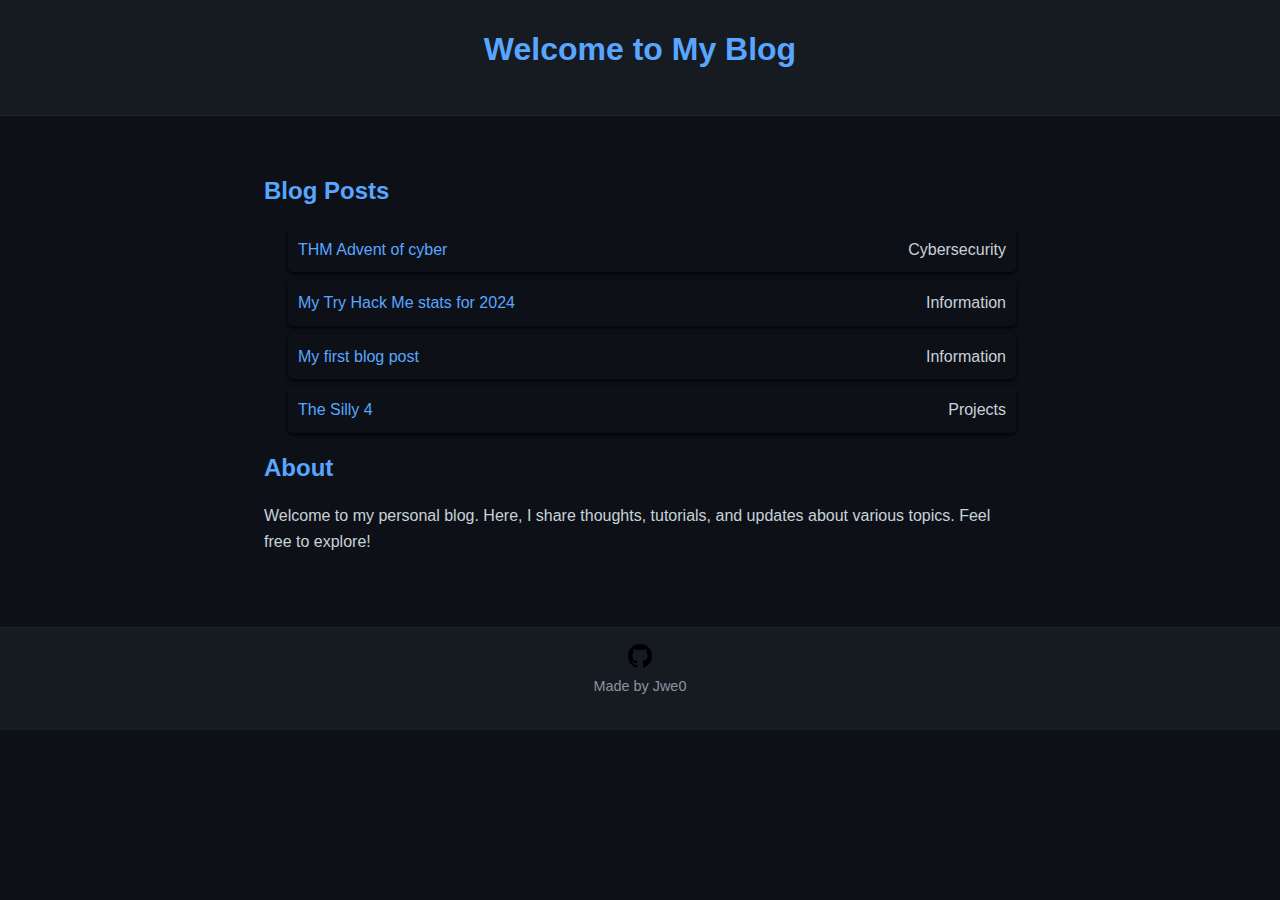
<file: index.html>
<!DOCTYPE html>
<html lang="en">
<head>
    <meta charset="UTF-8">
    <meta name="viewport" content="width=device-width, initial-scale=1.0">
    <link rel="stylesheet" href="Assets/styles.css">
    <title>Home - Blog</title>
</head>
<body>
    <header>
        <h1>Welcome to My Blog</h1>
    </header>
    <main>
        <section>
            <h2>Blog Posts</h2>
            <ul>
                <li><a href="Pages/THM Advent of cyber.html">THM Advent of cyber</a> <p>Cybersecurity</p></li>
                <li><a href="Pages/My Try Hack Me stats for 2024.html">My Try Hack Me stats for 2024</a> <p>Information</p></li>
                <li><a href="Pages/My first blog post.html">My first blog post</a> <p>Information</p></li>
                <li><a href="Pages/The Silly 4.html">The Silly 4</a> <p>Projects</p></li>
            </ul>
        </section>
        <section>
            <h2>About</h2>
            <p>Welcome to my personal blog. Here, I share thoughts, tutorials, and updates about various topics. Feel free to explore!</p>
        </section>
    </main>
    <footer>
        <a href="https://github.com/jwe0">
            <svg xmlns="http://www.w3.org/2000/svg" width="24" height="24" viewBox="0 0 24 24"><path d="M12 0c-6.626 0-12 5.373-12 12 0 5.302 3.438 9.8 8.207 11.387.599.111.793-.261.793-.577v-2.234c-3.338.726-4.033-1.416-4.033-1.416-.546-1.387-1.333-1.756-1.333-1.756-1.089-.745.083-.729.083-.729 1.205.084 1.839 1.237 1.839 1.237 1.07 1.834 2.807 1.304 3.492.997.107-.775.418-1.305.762-1.604-2.665-.305-5.467-1.334-5.467-5.931 0-1.311.469-2.381 1.236-3.221-.124-.303-.535-1.524.117-3.176 0 0 1.008-.322 3.301 1.23.957-.266 1.983-.399 3.003-.404 1.02.005 2.047.138 3.006.404 2.291-1.552 3.297-1.23 3.297-1.23.653 1.653.242 2.874.118 3.176.77.84 1.235 1.911 1.235 3.221 0 4.609-2.807 5.624-5.479 5.921.43.372.823 1.102.823 2.222v3.293c0 .319.192.694.801.576 4.765-1.589 8.199-6.086 8.199-11.386 0-6.627-5.373-12-12-12z"/></svg>
        </a>
        <p>Made by Jwe0</p>
    </footer>
</body>
</html>
</file>
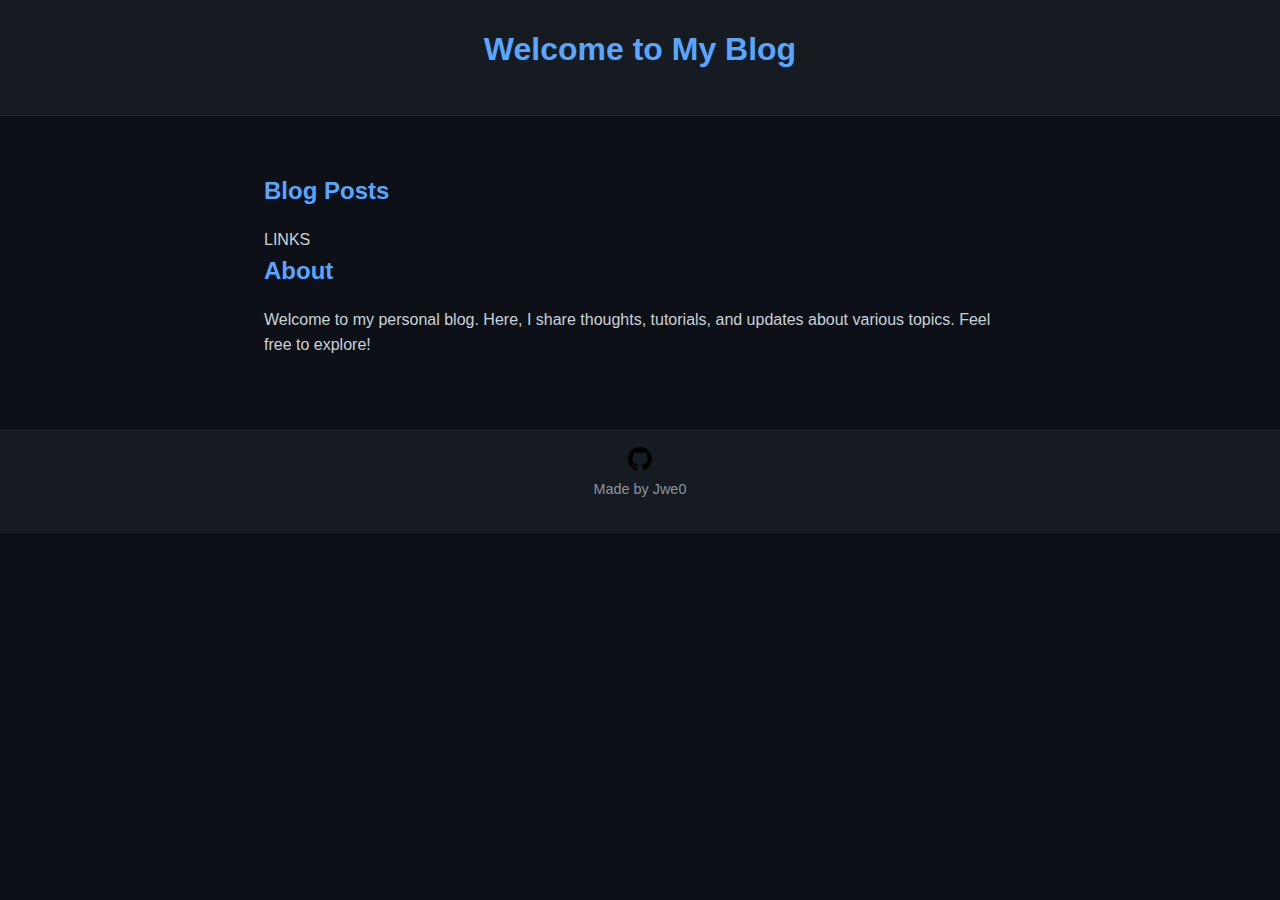
<file: format.html>
<!DOCTYPE html>
<html lang="en">
<head>
    <meta charset="UTF-8">
    <meta name="viewport" content="width=device-width, initial-scale=1.0">
    <link rel="stylesheet" href="Assets/styles.css">
    <title>Home - Blog</title>
</head>
<body>
    <header>
        <h1>Welcome to My Blog</h1>
    </header>
    <main>
        <section>
            <h2>Blog Posts</h2>
            LINKS
        </section>
        <section>
            <h2>About</h2>
            <p>Welcome to my personal blog. Here, I share thoughts, tutorials, and updates about various topics. Feel free to explore!</p>
        </section>
    </main>
    <footer>
        <a href="https://github.com/jwe0">
            <svg xmlns="http://www.w3.org/2000/svg" width="24" height="24" viewBox="0 0 24 24"><path d="M12 0c-6.626 0-12 5.373-12 12 0 5.302 3.438 9.8 8.207 11.387.599.111.793-.261.793-.577v-2.234c-3.338.726-4.033-1.416-4.033-1.416-.546-1.387-1.333-1.756-1.333-1.756-1.089-.745.083-.729.083-.729 1.205.084 1.839 1.237 1.839 1.237 1.07 1.834 2.807 1.304 3.492.997.107-.775.418-1.305.762-1.604-2.665-.305-5.467-1.334-5.467-5.931 0-1.311.469-2.381 1.236-3.221-.124-.303-.535-1.524.117-3.176 0 0 1.008-.322 3.301 1.23.957-.266 1.983-.399 3.003-.404 1.02.005 2.047.138 3.006.404 2.291-1.552 3.297-1.23 3.297-1.23.653 1.653.242 2.874.118 3.176.77.84 1.235 1.911 1.235 3.221 0 4.609-2.807 5.624-5.479 5.921.43.372.823 1.102.823 2.222v3.293c0 .319.192.694.801.576 4.765-1.589 8.199-6.086 8.199-11.386 0-6.627-5.373-12-12-12z"/></svg>
        </a>
        <p>Made by Jwe0</p>
    </footer>
</body>
</html>
</file>
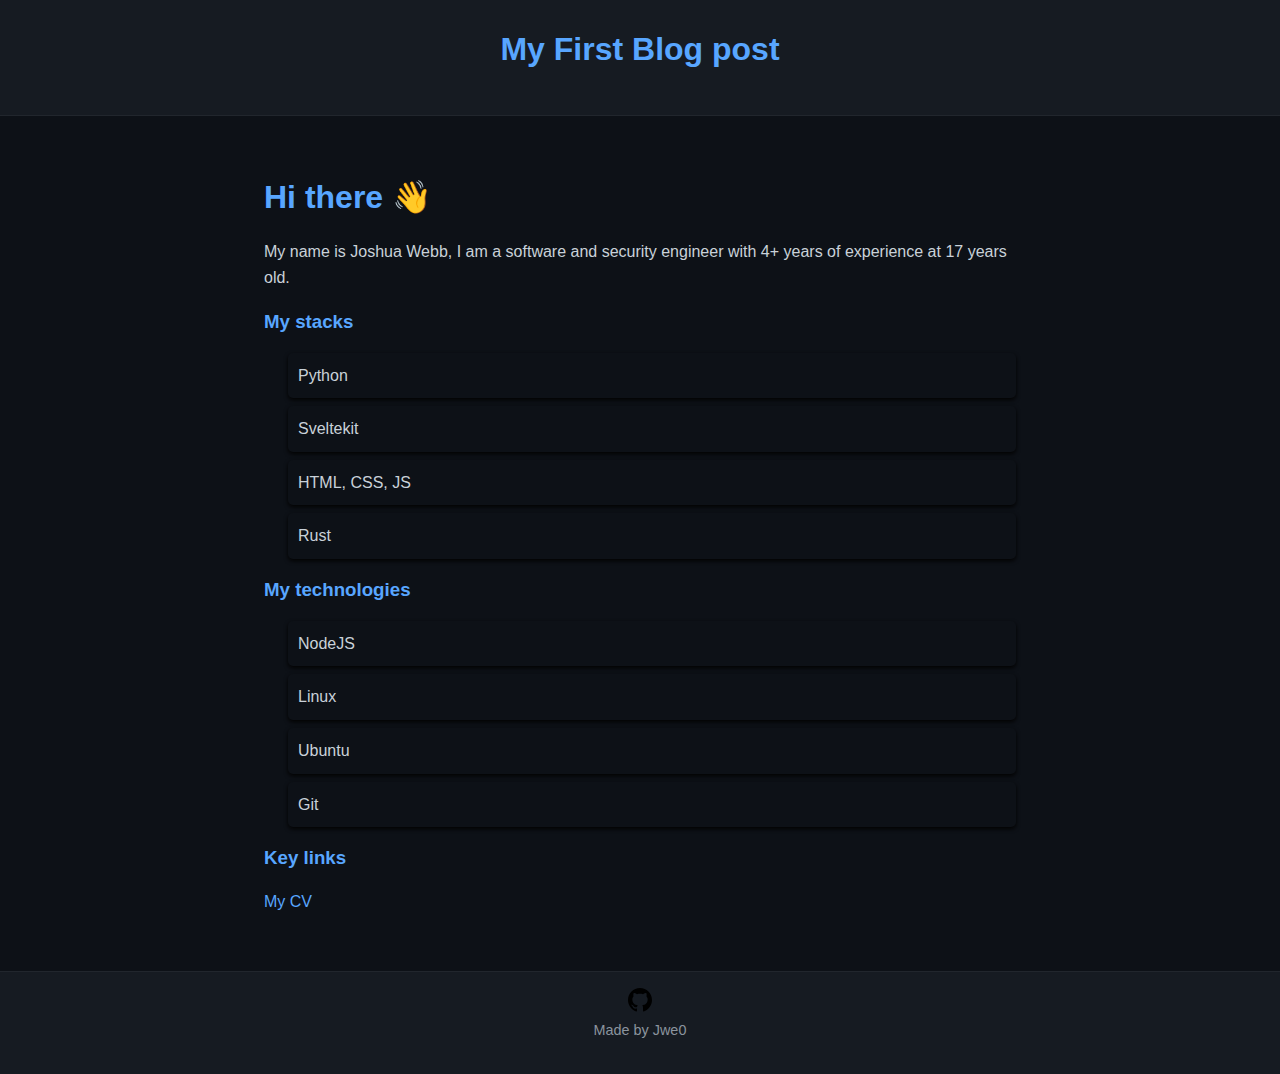
<file: Pages/My first blog post.html>
<!--tags:     Information -->
<!DOCTYPE html>
<html lang="en">
<head>
    <meta charset="UTF-8">
    <meta name="viewport" content="width=device-width, initial-scale=1.0">
    <link rel="stylesheet" href="/Assets/styles.css">
    <title>My First Blog post</title>
</head>
<body>
    <header>
        <h1>My First Blog post</h1>
    </header>
    <main>
        <article>
            <h1>Hi there 👋</h1>
            <p>My name is Joshua Webb, I am a software and security engineer with 4+ years of experience at 17 years old.</p>
            <h3>My stacks</h3>
            <ul>
                <li>Python</li>
                <li>Sveltekit</li>
                <li>HTML, CSS, JS</li>
                <li>Rust</li>
            </ul>
            <h3>My technologies</h3>
            <ul>
                <li>NodeJS</li>
                <li>Linux</li>
                <li>Ubuntu</li>
                <li>Git</li>
            </ul>
            <h3>Key links</h3>
            <a href="https://jwe0.xyz/cv.pdf">My CV</a>
        </article>
    </main>
    <footer>
        <a href="https://github.com/jwe0">
            <svg xmlns="http://www.w3.org/2000/svg" width="24" height="24" viewBox="0 0 24 24"><path d="M12 0c-6.626 0-12 5.373-12 12 0 5.302 3.438 9.8 8.207 11.387.599.111.793-.261.793-.577v-2.234c-3.338.726-4.033-1.416-4.033-1.416-.546-1.387-1.333-1.756-1.333-1.756-1.089-.745.083-.729.083-.729 1.205.084 1.839 1.237 1.839 1.237 1.07 1.834 2.807 1.304 3.492.997.107-.775.418-1.305.762-1.604-2.665-.305-5.467-1.334-5.467-5.931 0-1.311.469-2.381 1.236-3.221-.124-.303-.535-1.524.117-3.176 0 0 1.008-.322 3.301 1.23.957-.266 1.983-.399 3.003-.404 1.02.005 2.047.138 3.006.404 2.291-1.552 3.297-1.23 3.297-1.23.653 1.653.242 2.874.118 3.176.77.84 1.235 1.911 1.235 3.221 0 4.609-2.807 5.624-5.479 5.921.43.372.823 1.102.823 2.222v3.293c0 .319.192.694.801.576 4.765-1.589 8.199-6.086 8.199-11.386 0-6.627-5.373-12-12-12z"/></svg>
        </a>
        <p>Made by Jwe0</p>
    </footer>
</body>
</file>
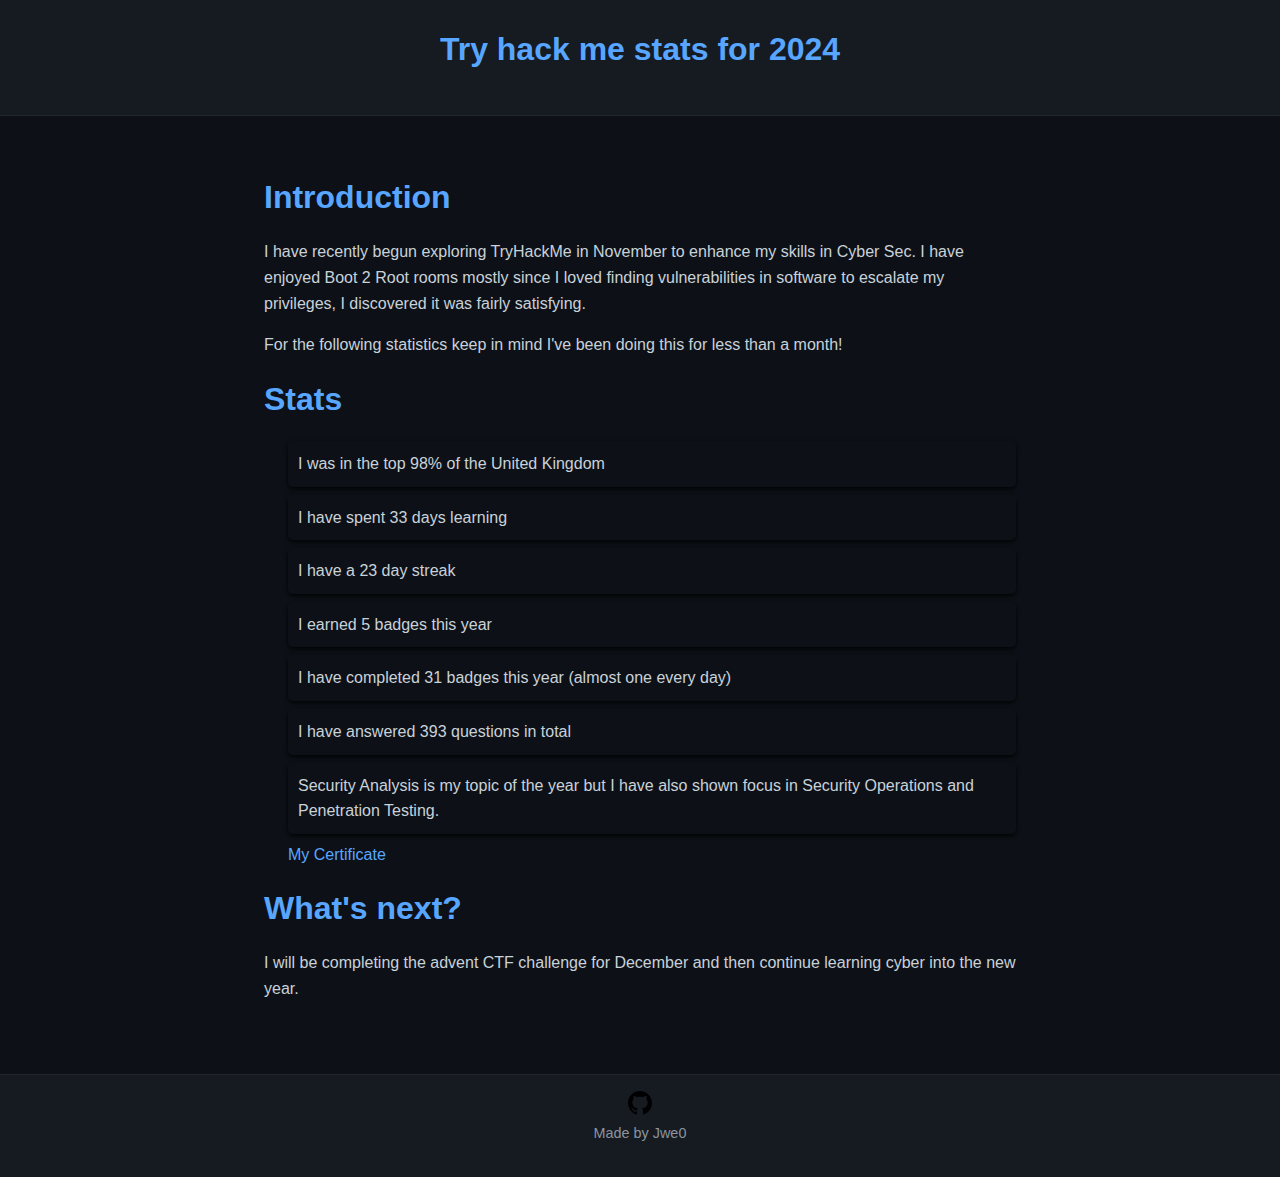
<file: Pages/My Try Hack Me stats for 2024.html>
<!--tags:     Information -->
<!DOCTYPE html>
<html lang="en">
<head>
    <meta charset="UTF-8">
    <meta name="viewport" content="width=device-width, initial-scale=1.0">
    <link rel="stylesheet" href="/Assets/styles.css">
    <title>Try hack me stats for 2024</title>
</head>
<body>
    <header>
        <h1>Try hack me stats for 2024</h1>
    </header>
    <main>
        <article>
            <h1>Introduction</h1>
            <p>I have recently begun exploring TryHackMe in November to enhance my skills in Cyber Sec. I have enjoyed Boot 2 Root rooms mostly since I loved finding vulnerabilities in software to escalate my privileges, I discovered it was fairly satisfying.</p>
            <p>For the following statistics keep in mind I've been doing this for less than a month!</p>
            <h1>Stats</h1>
            <ul>
                <li>I was in the top 98% of the United Kingdom</li>
                <li>I have spent 33 days learning</li>
                <li>I have a 23 day streak</li>
                <li>I earned 5 badges this year</li>
                <li>I have completed 31 badges this year (almost one every day)</li>
                <li>I have answered 393 questions in total</li>
                <li>Security Analysis is my topic of the year but I have also shown focus in Security Operations and Penetration Testing.</li>
            <a href="https://assets.tryhackme.com/recapme/2024_THM-1GOGP5NXZD.png">My Certificate</a>
            </ul>
            <h1>What's next?</h1>
            <p>I will be completing the advent CTF challenge for December and then continue learning cyber into the new year.</p>
        </article>
    </main>
    <footer>
        <a href="https://github.com/jwe0">
            <svg xmlns="http://www.w3.org/2000/svg" width="24" height="24" viewBox="0 0 24 24"><path d="M12 0c-6.626 0-12 5.373-12 12 0 5.302 3.438 9.8 8.207 11.387.599.111.793-.261.793-.577v-2.234c-3.338.726-4.033-1.416-4.033-1.416-.546-1.387-1.333-1.756-1.333-1.756-1.089-.745.083-.729.083-.729 1.205.084 1.839 1.237 1.839 1.237 1.07 1.834 2.807 1.304 3.492.997.107-.775.418-1.305.762-1.604-2.665-.305-5.467-1.334-5.467-5.931 0-1.311.469-2.381 1.236-3.221-.124-.303-.535-1.524.117-3.176 0 0 1.008-.322 3.301 1.23.957-.266 1.983-.399 3.003-.404 1.02.005 2.047.138 3.006.404 2.291-1.552 3.297-1.23 3.297-1.23.653 1.653.242 2.874.118 3.176.77.84 1.235 1.911 1.235 3.221 0 4.609-2.807 5.624-5.479 5.921.43.372.823 1.102.823 2.222v3.293c0 .319.192.694.801.576 4.765-1.589 8.199-6.086 8.199-11.386 0-6.627-5.373-12-12-12z"/></svg>
        </a>
        <p>Made by Jwe0</p>
    </footer>
</body>
</file>
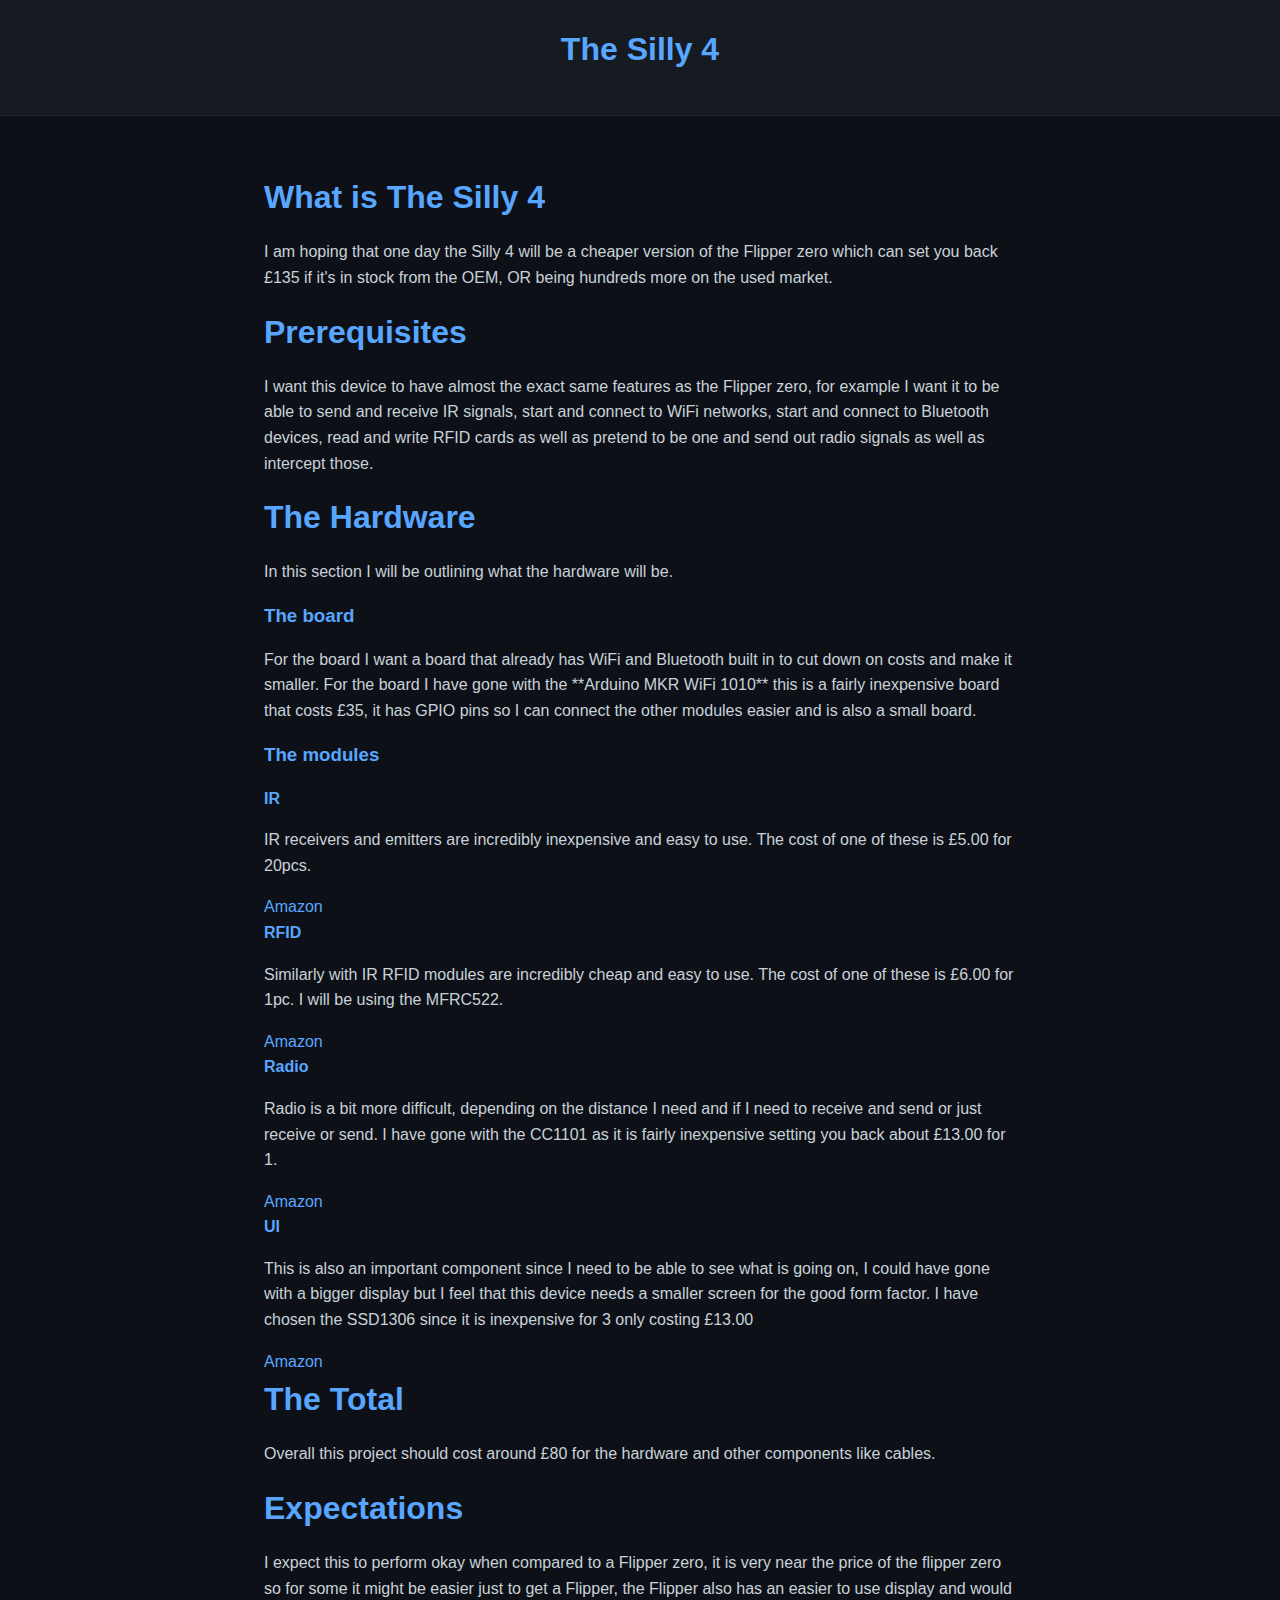
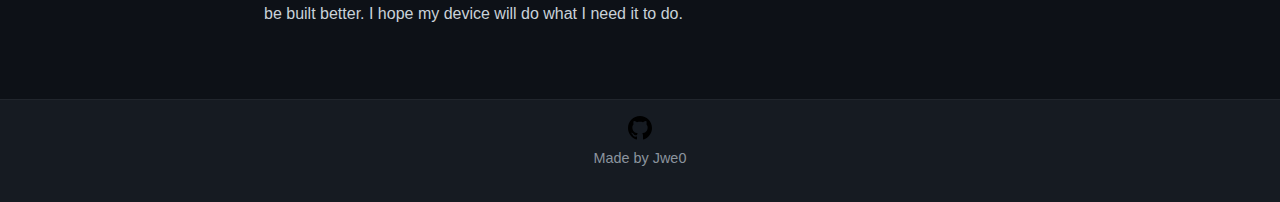
<file: Pages/The Silly 4.html>
<!--tags:     Projects -->
<!DOCTYPE html>
<html lang="en">
<head>
    <meta charset="UTF-8">
    <meta name="viewport" content="width=device-width, initial-scale=1.0">
    <link rel="stylesheet" href="/Assets/styles.css">
    <title>The Silly 4</title>
</head>
<body>
    <header>
        <h1>The Silly 4</h1>
    </header>
    <main>
        <article>
            <h1>What is The Silly 4</h1>
            <p>I am hoping that one day the Silly 4 will be a cheaper version of the Flipper zero which can set you back £135 if it's in stock from the OEM, OR being hundreds more on the used market.</p>
            <h1>Prerequisites</h1>
            <p>I want this device to have almost the exact same features as the Flipper zero, for example I want it to be able to send and receive IR signals, start and connect to WiFi networks, start and connect to Bluetooth devices, read and write RFID cards as well as pretend to be one and send out radio signals as well as intercept those.</p>
            <h1>The Hardware</h1>
            <p>In this section I will be outlining what the hardware will be.</p>
            <h3>The board</h3>
            <p>For the board I want a board that already has WiFi and Bluetooth built in to cut down on costs and make it smaller. For the board I have gone with the **Arduino MKR WiFi 1010** this is a fairly inexpensive board that costs £35, it has GPIO pins so I can connect the other modules easier and is also a small board.</p>
            <h3>The modules</h3>
            <h4>IR</h4>
            <p>IR receivers and emitters are incredibly inexpensive and easy to use. The cost of one of these is £5.00 for 20pcs.</p>
            <a href="https://www.amazon.co.uk/Receiver-Infrared-Lighting-Assortment-Raspberry/dp/B07TLBJR5J">Amazon</a>
            <h4>RFID</h4>
            <p>Similarly with IR RFID modules are incredibly cheap and easy to use. The cost of one of these is £6.00 for 1pc. I will be using the MFRC522.</p>
            <a href="https://www.amazon.co.uk/dp/B01M28JAAZ">Amazon</a>
            <h4>Radio</h4>
            <p>Radio is a bit more difficult, depending on the distance I need and if I need to receive and send or just receive or send. I have gone with the CC1101 as it is fairly inexpensive setting you back about £13.00 for 1.</p>
            <a href="https://www.amazon.co.uk/CC1101-Long-Distance-Industrial-Wireless-Transceiver/dp/B09WKGYFPV">Amazon</a>
            <h4>UI</h4>
            <p>This is also an important component since I need to be able to see what is going on, I could have gone with a bigger display but I feel that this device needs a smaller screen for the good form factor. I have chosen the SSD1306 since it is inexpensive for 3 only costing £13.00</p>
            <a href="https://www.amazon.co.uk/AITRIP-Display-0-96inch-SSD1306-Raspberry-3PCS/dp/B08NDJ3S3Q">Amazon</a>
            <h1>The Total</h1>
            <p>Overall this project should cost around £80 for the hardware and other components like cables.</p>
            <h1>Expectations</h1>
            <p>I expect this to perform okay when compared to a Flipper zero, it is very near the price of the flipper zero so for some it might be easier just to get a Flipper, the Flipper also has an easier to use display and would be built better. I hope my device will do what I need it to do.</p>
        </article>
    </main>
    <footer>
        <a href="https://github.com/jwe0">
            <svg xmlns="http://www.w3.org/2000/svg" width="24" height="24" viewBox="0 0 24 24"><path d="M12 0c-6.626 0-12 5.373-12 12 0 5.302 3.438 9.8 8.207 11.387.599.111.793-.261.793-.577v-2.234c-3.338.726-4.033-1.416-4.033-1.416-.546-1.387-1.333-1.756-1.333-1.756-1.089-.745.083-.729.083-.729 1.205.084 1.839 1.237 1.839 1.237 1.07 1.834 2.807 1.304 3.492.997.107-.775.418-1.305.762-1.604-2.665-.305-5.467-1.334-5.467-5.931 0-1.311.469-2.381 1.236-3.221-.124-.303-.535-1.524.117-3.176 0 0 1.008-.322 3.301 1.23.957-.266 1.983-.399 3.003-.404 1.02.005 2.047.138 3.006.404 2.291-1.552 3.297-1.23 3.297-1.23.653 1.653.242 2.874.118 3.176.77.84 1.235 1.911 1.235 3.221 0 4.609-2.807 5.624-5.479 5.921.43.372.823 1.102.823 2.222v3.293c0 .319.192.694.801.576 4.765-1.589 8.199-6.086 8.199-11.386 0-6.627-5.373-12-12-12z"/></svg>
        </a>
        <p>Made by Jwe0</p>
    </footer>
</body>
</file>
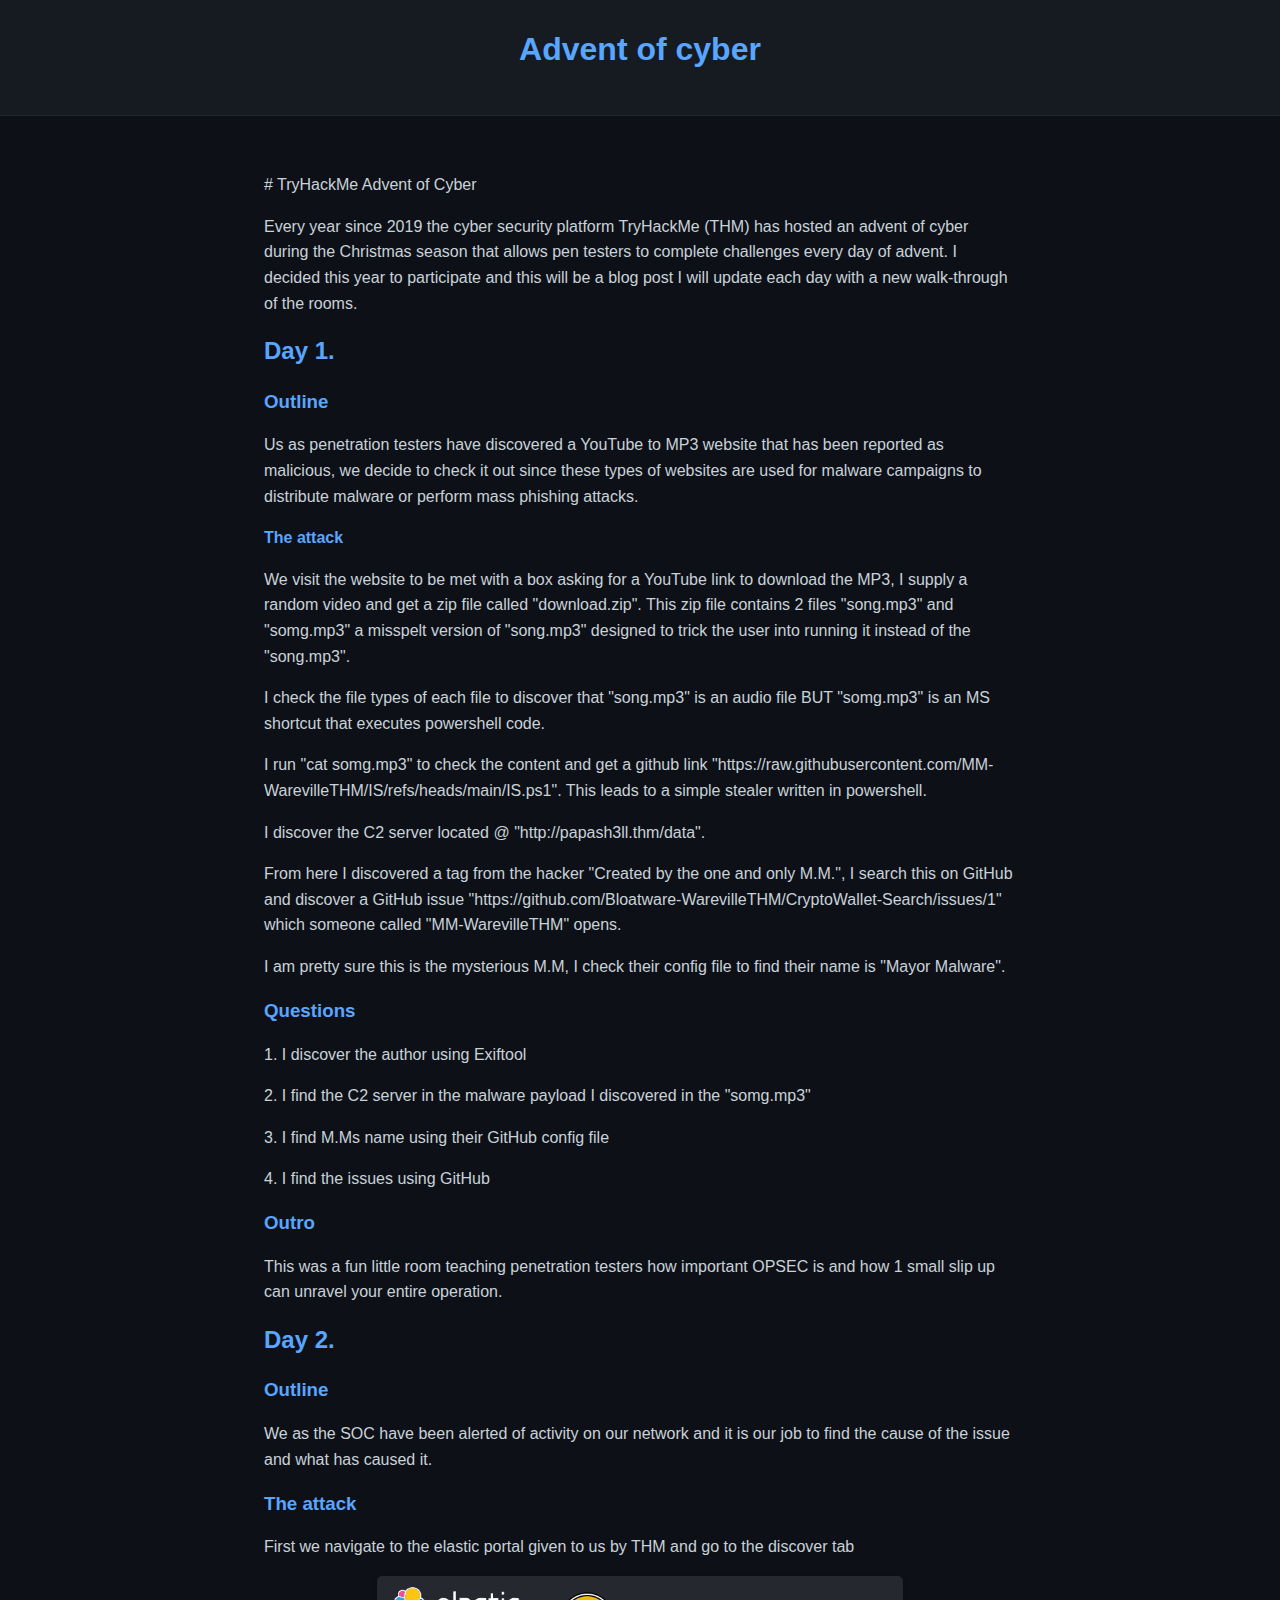
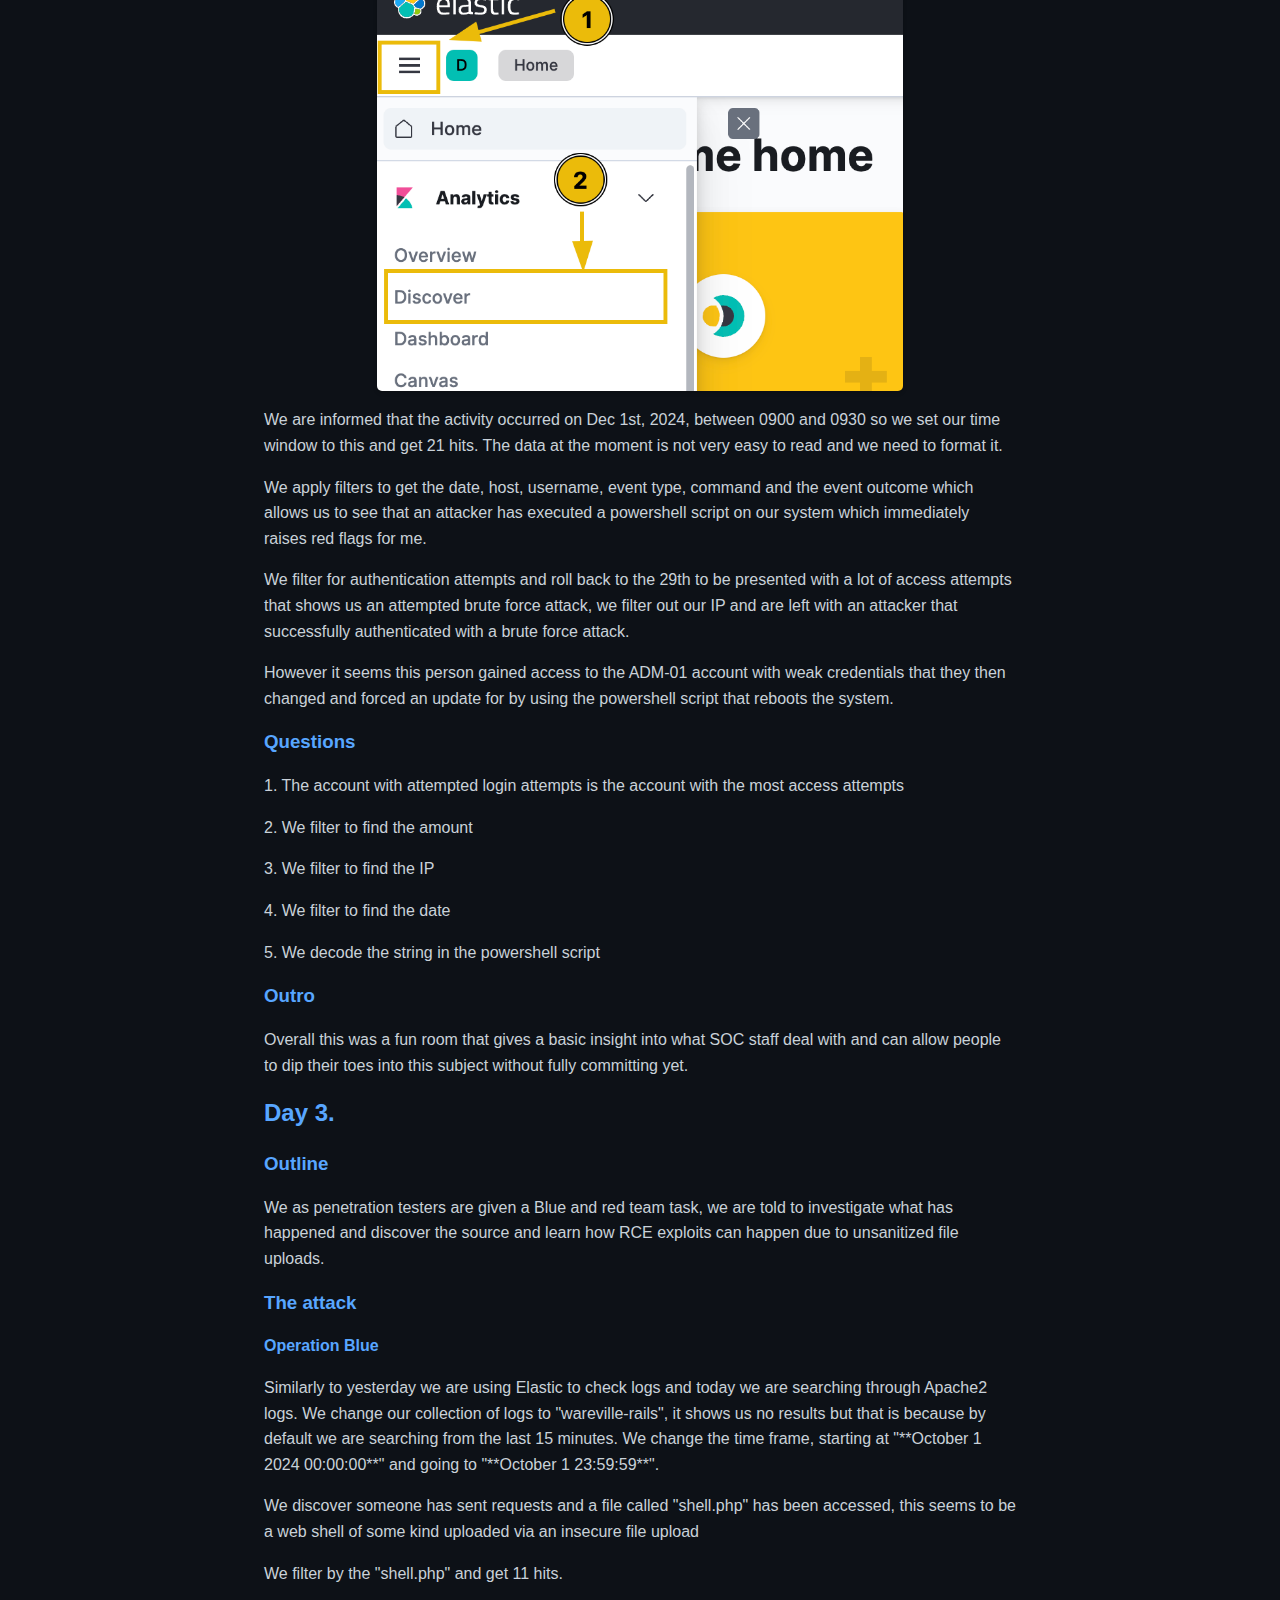
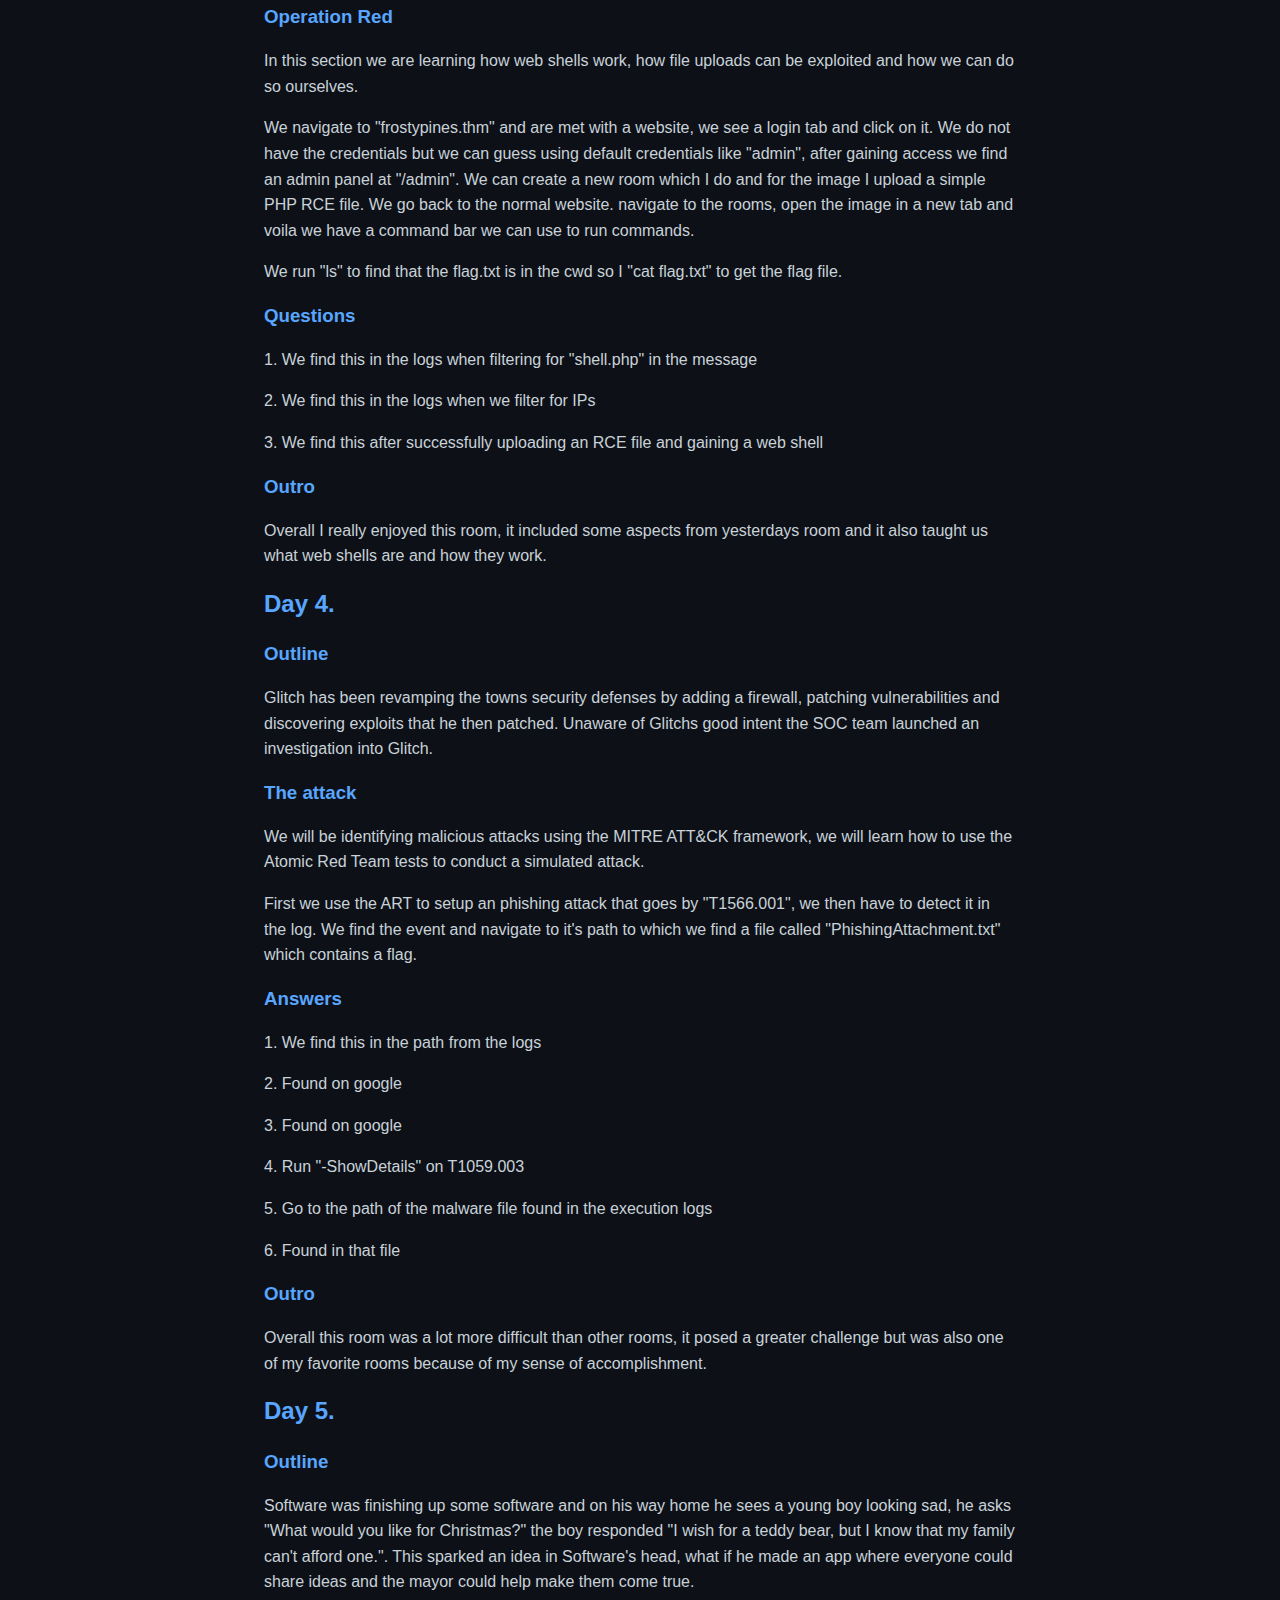
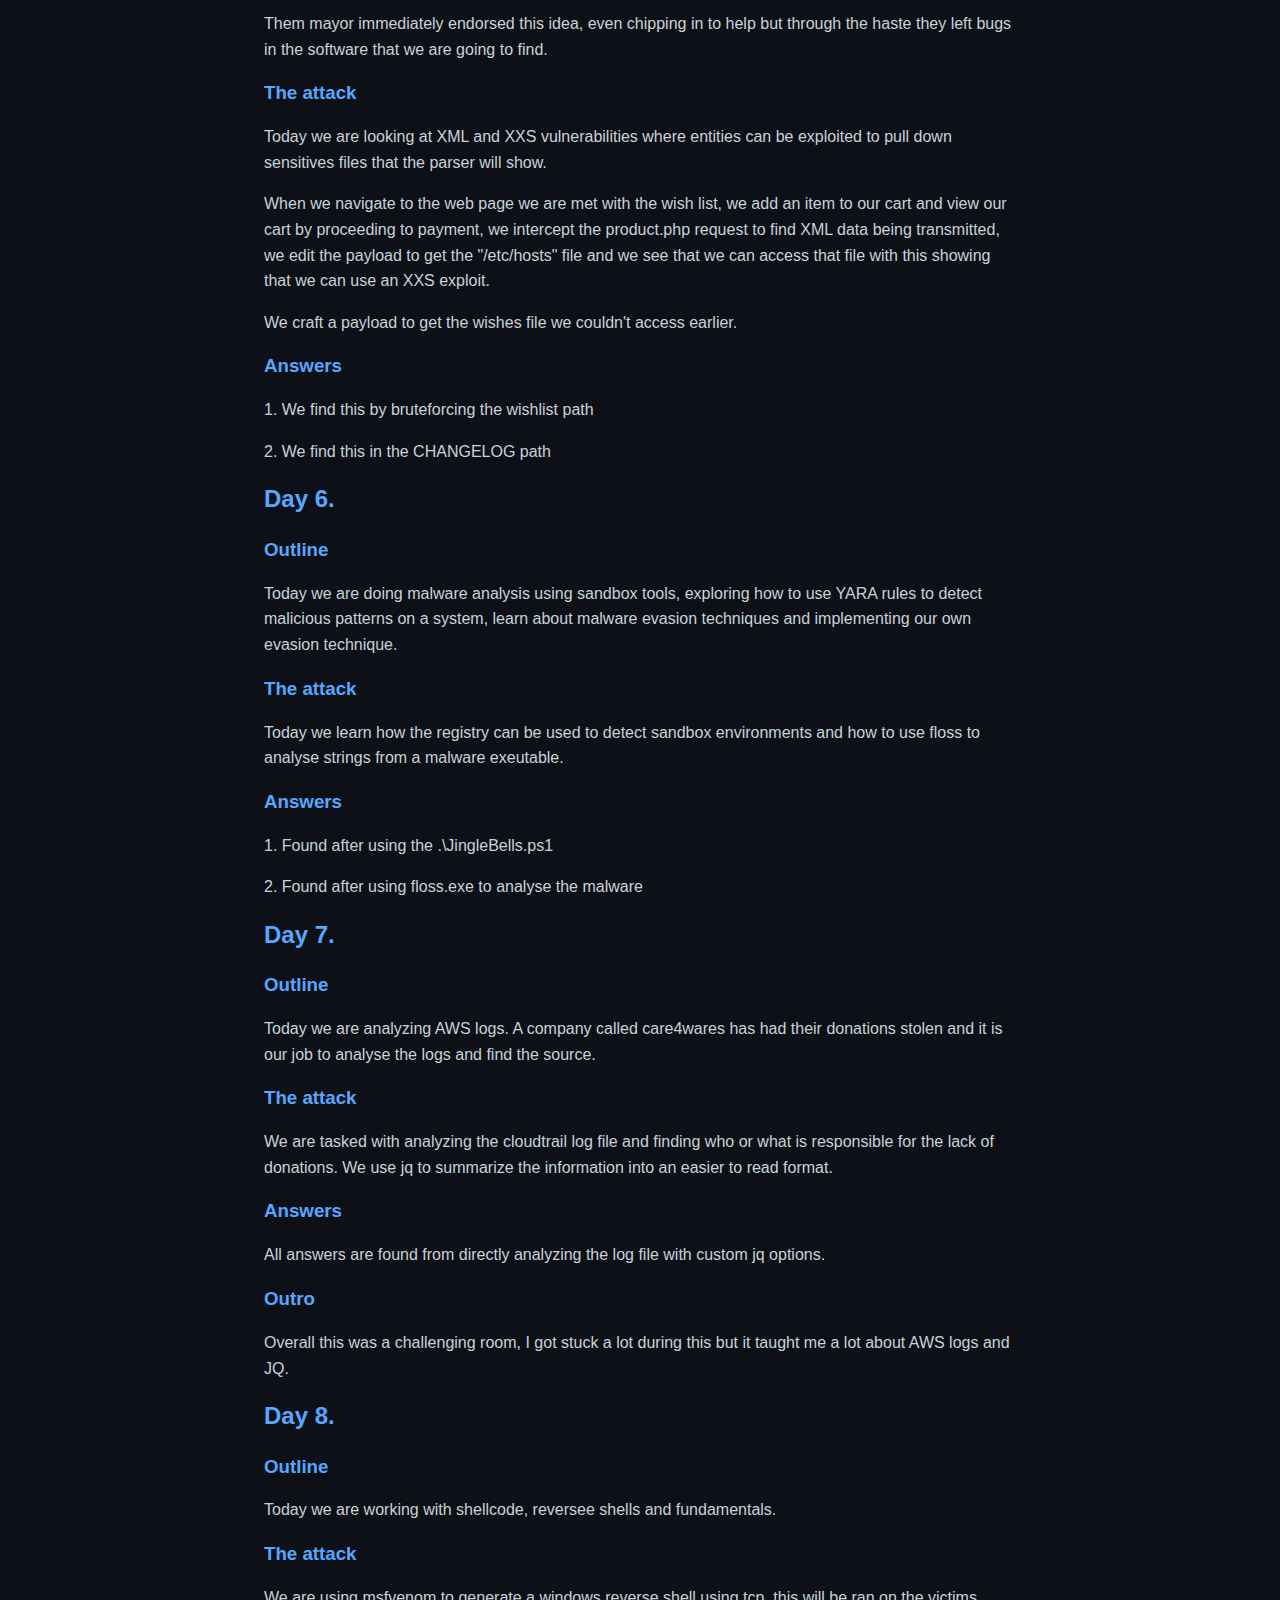
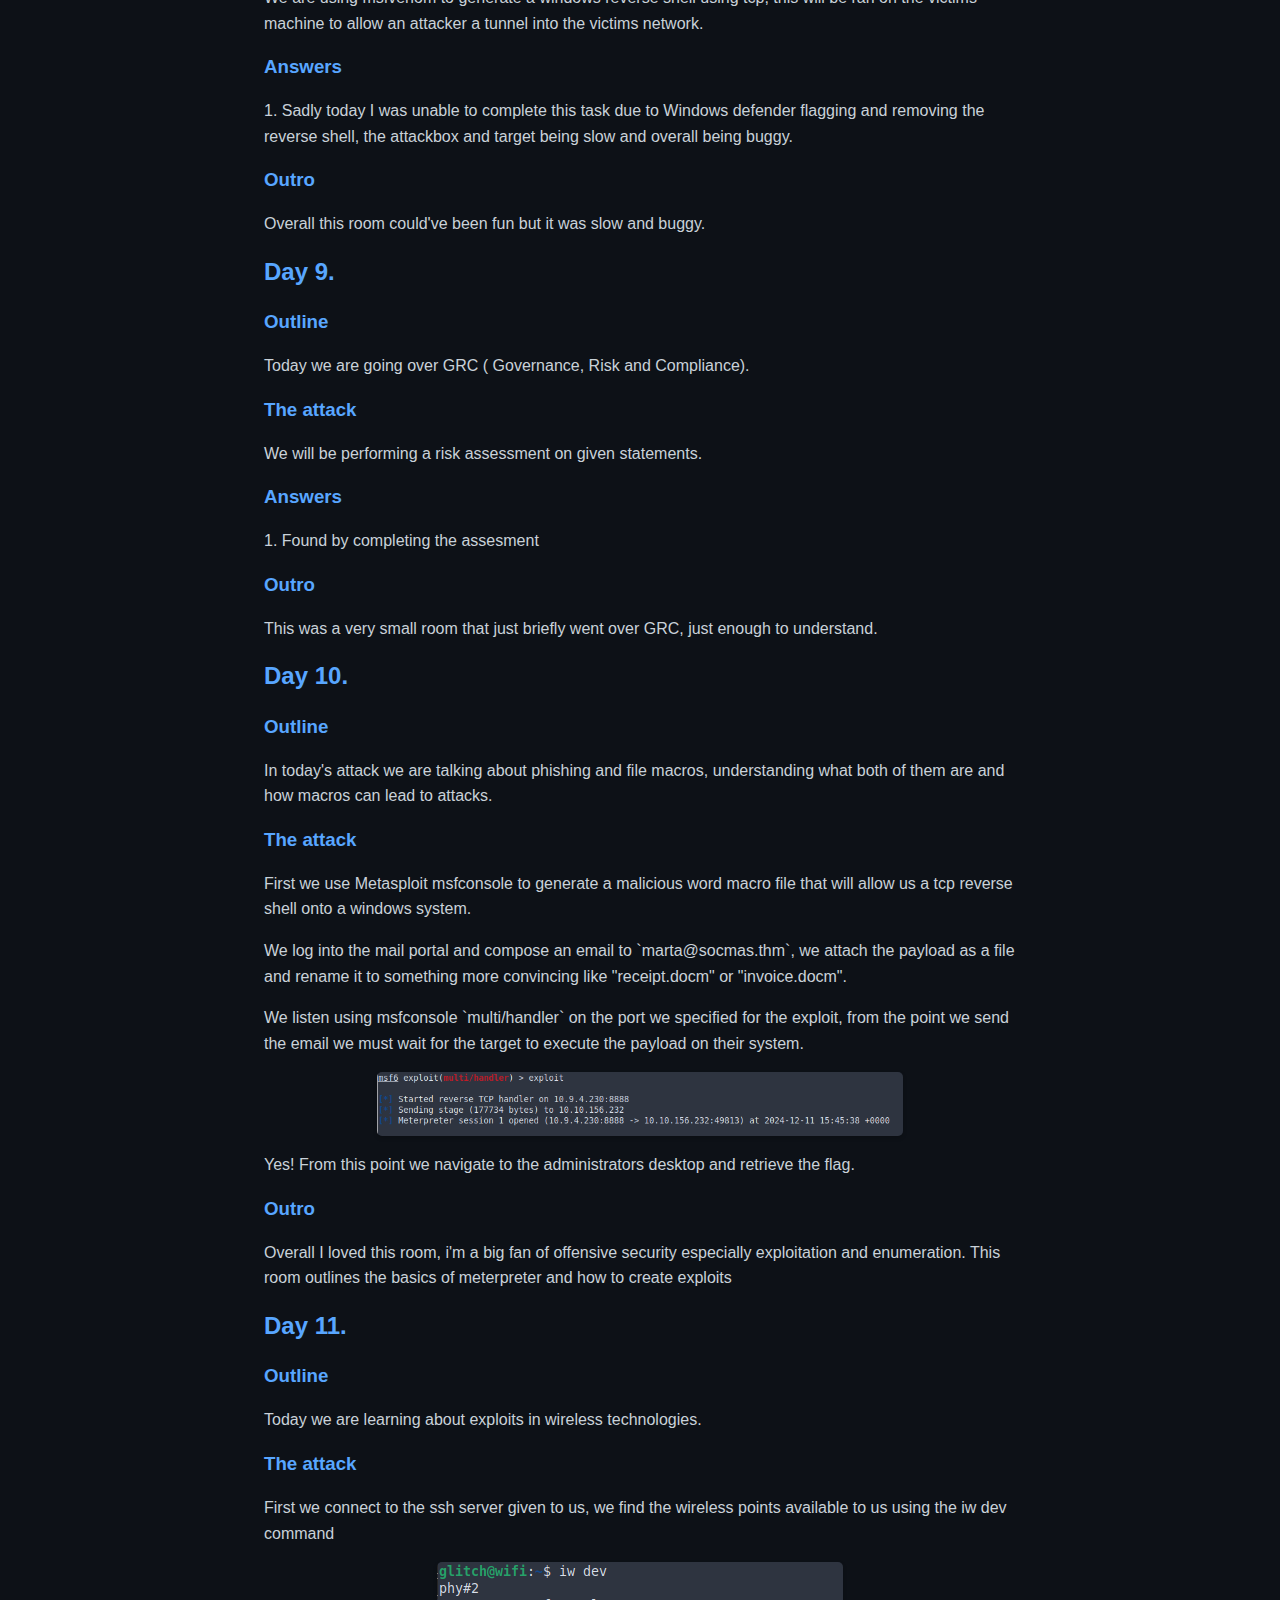
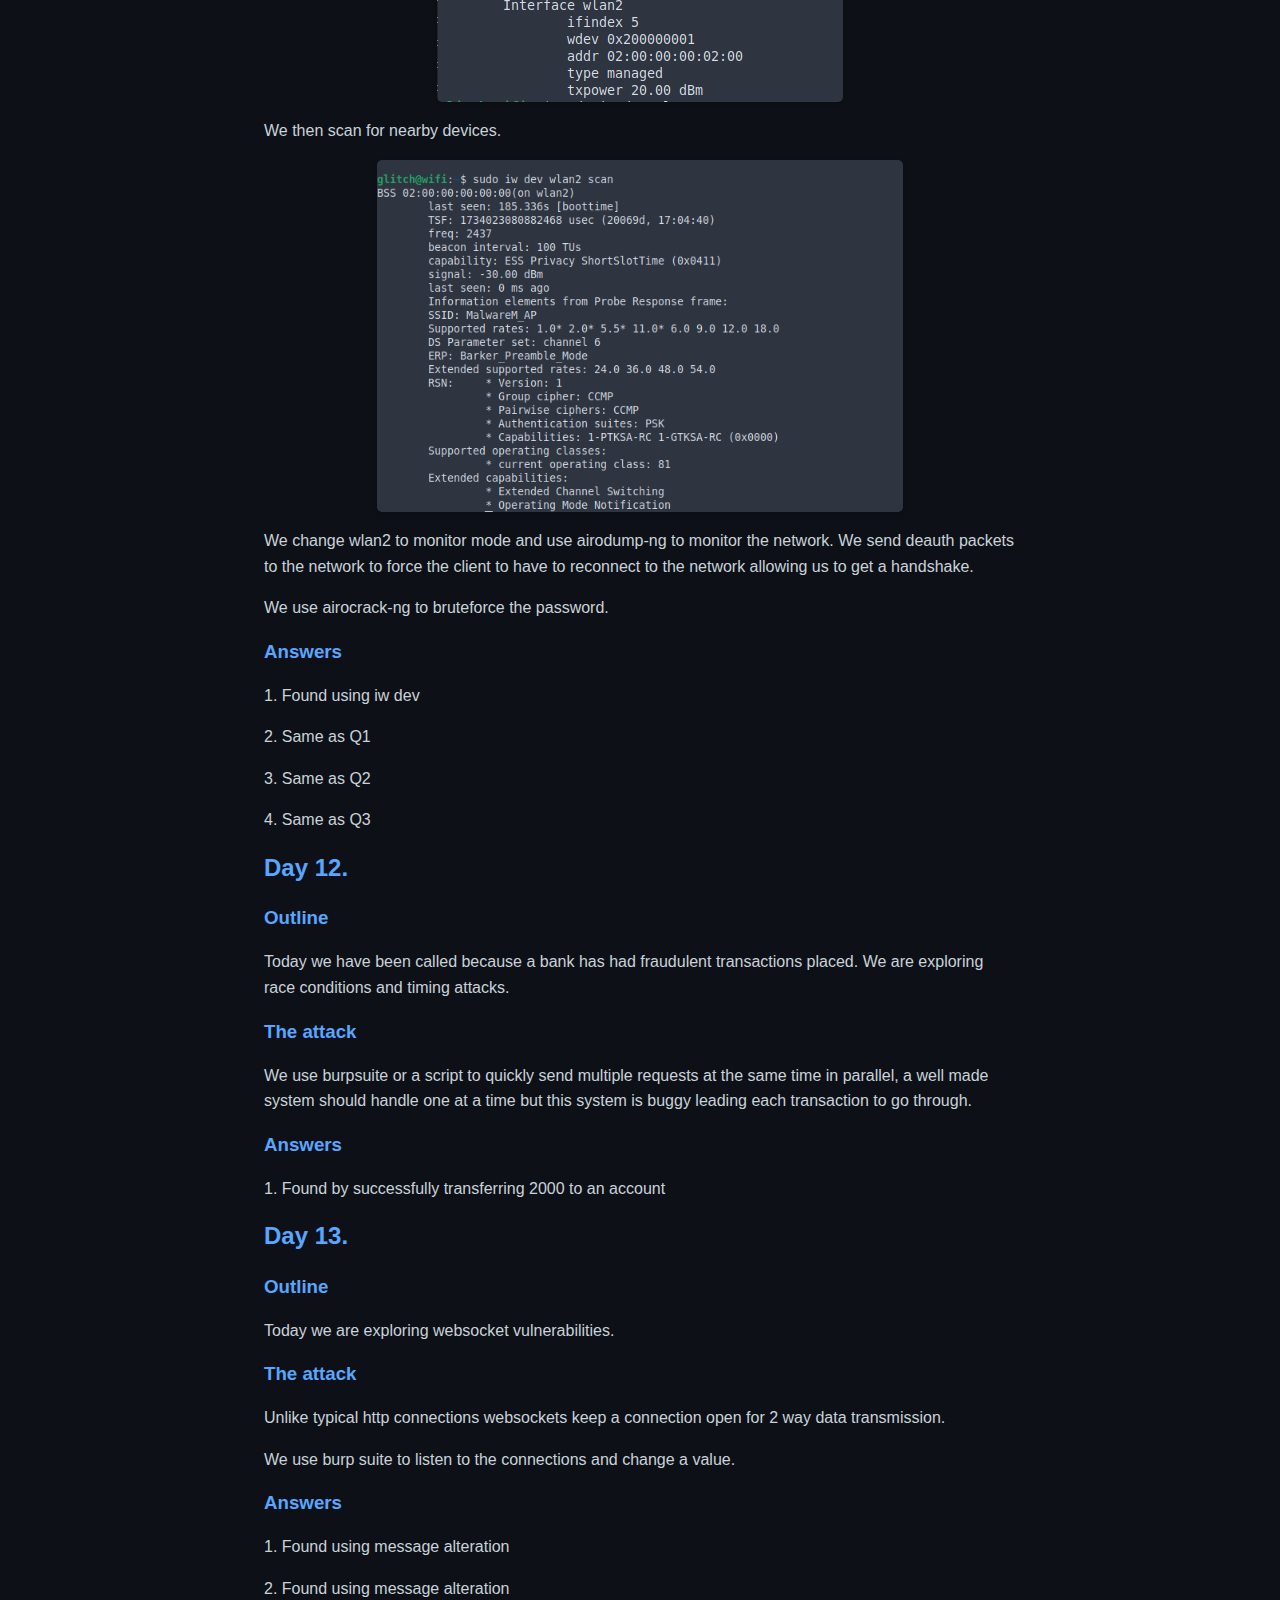
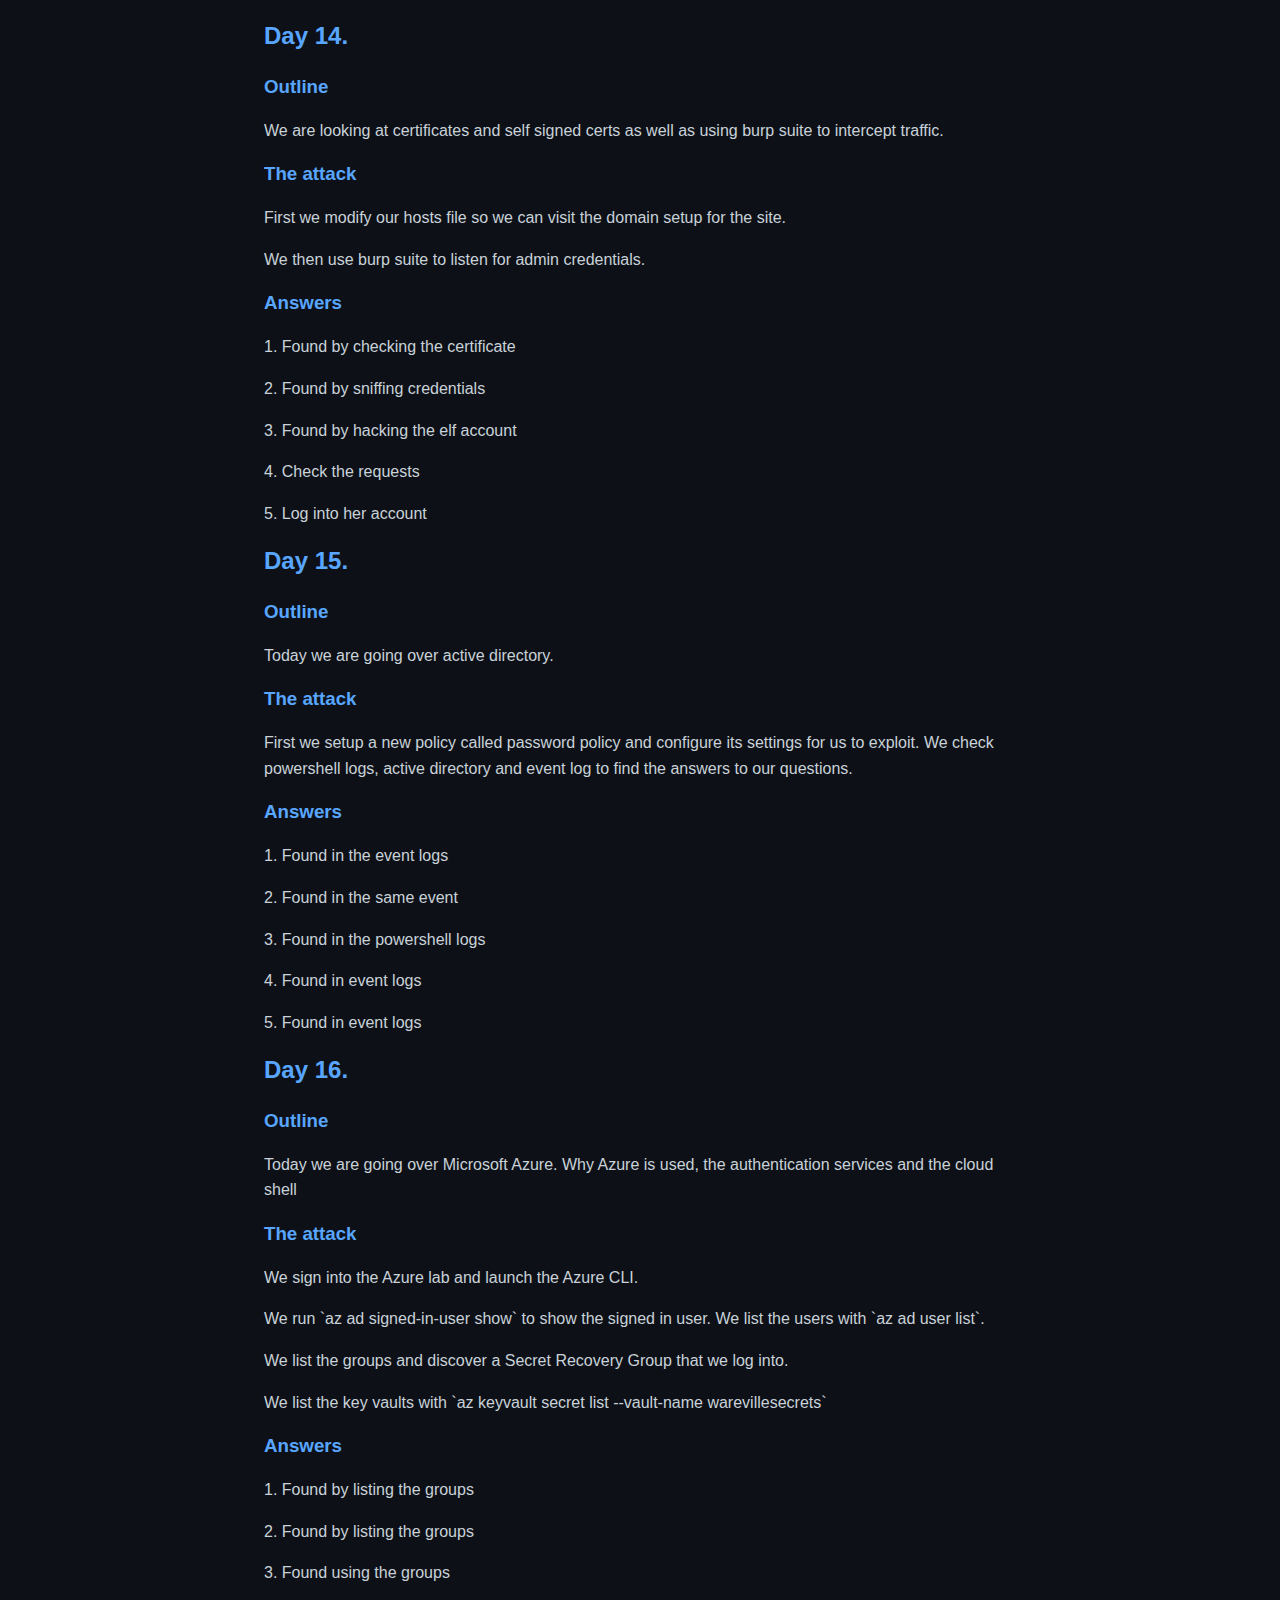
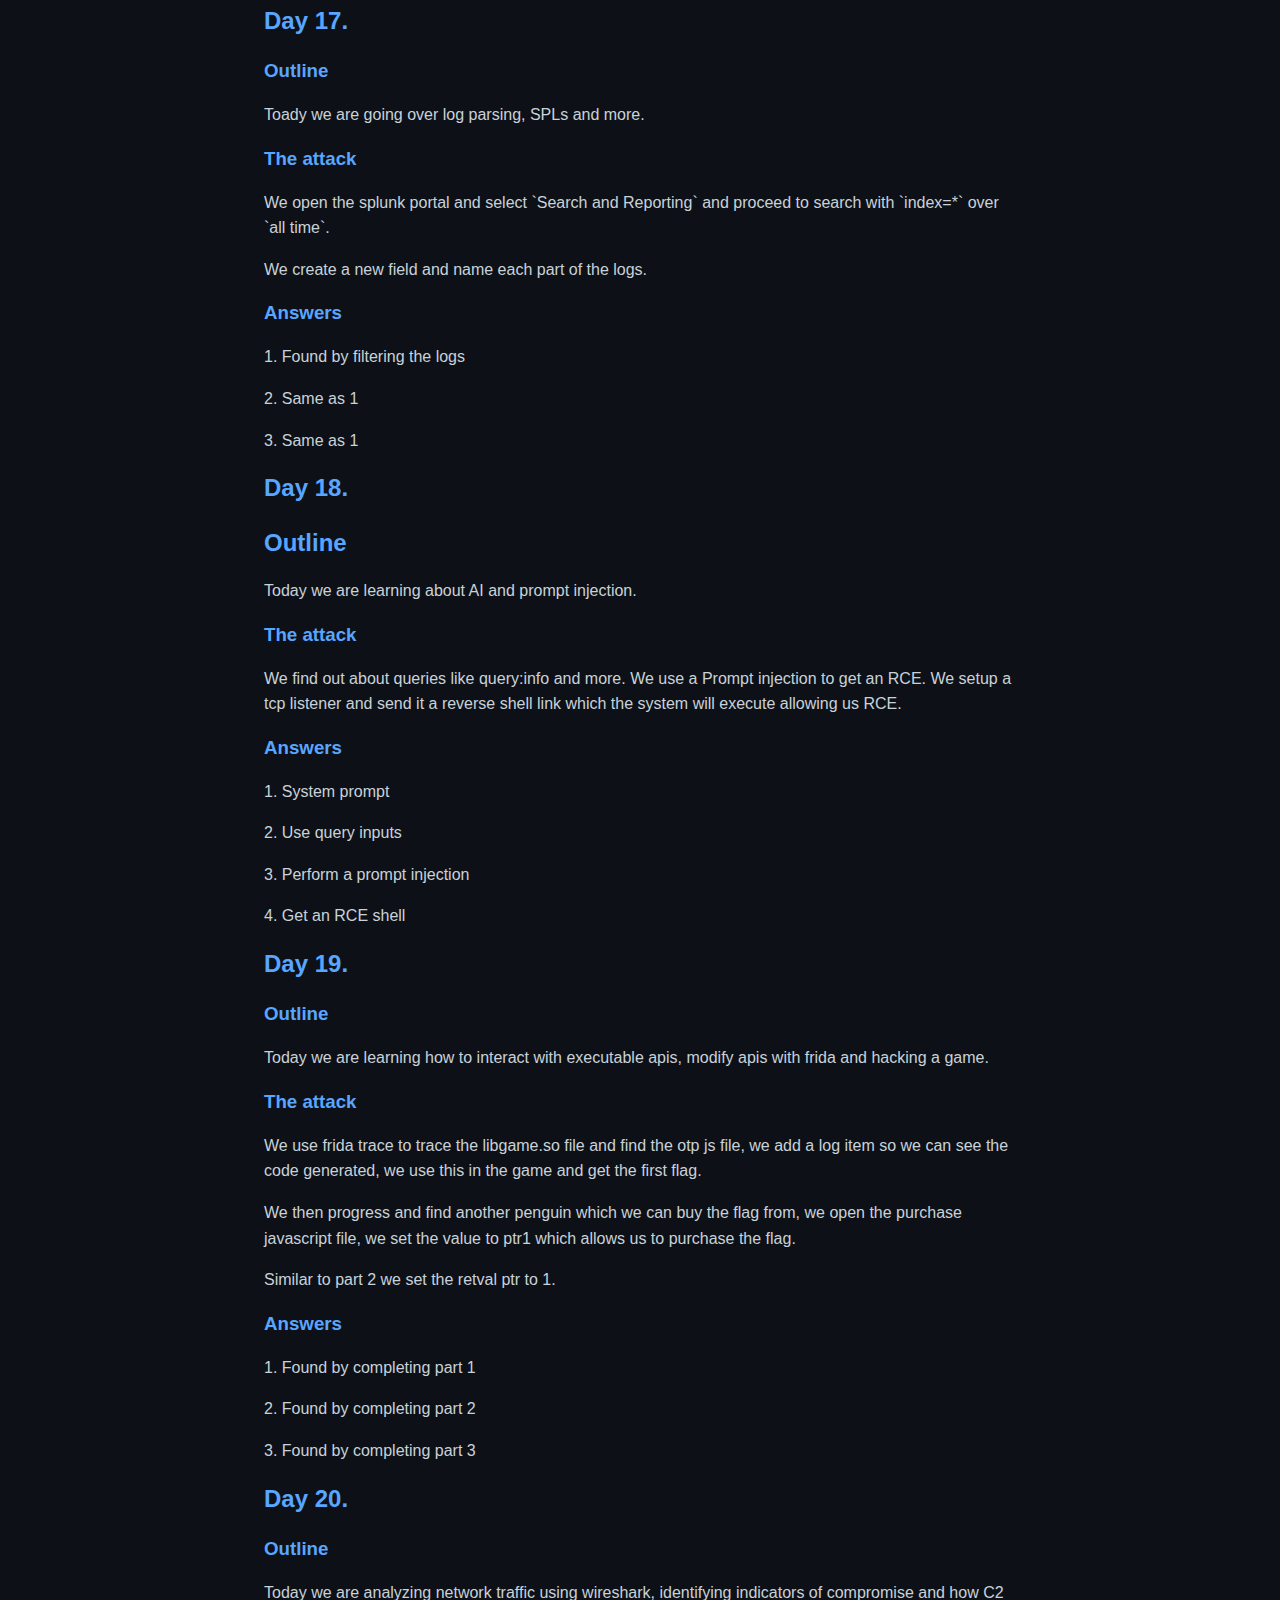
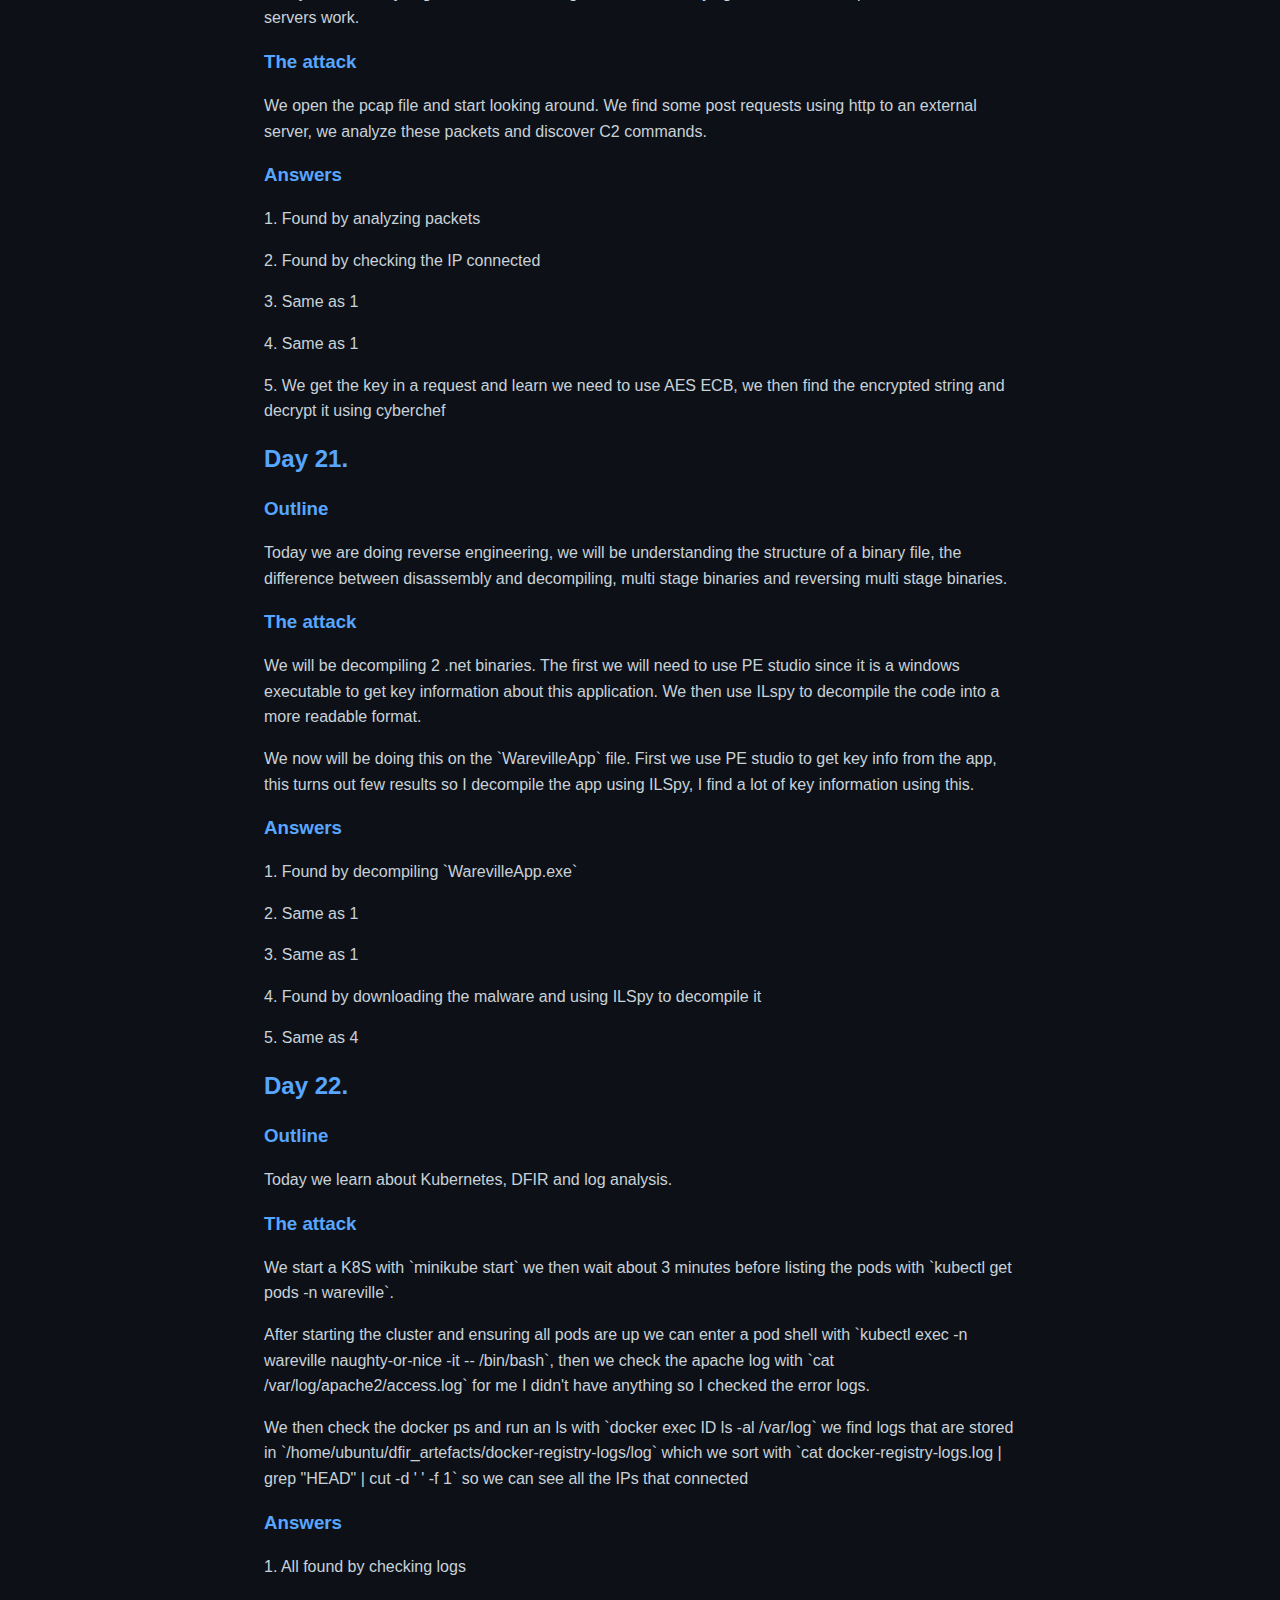
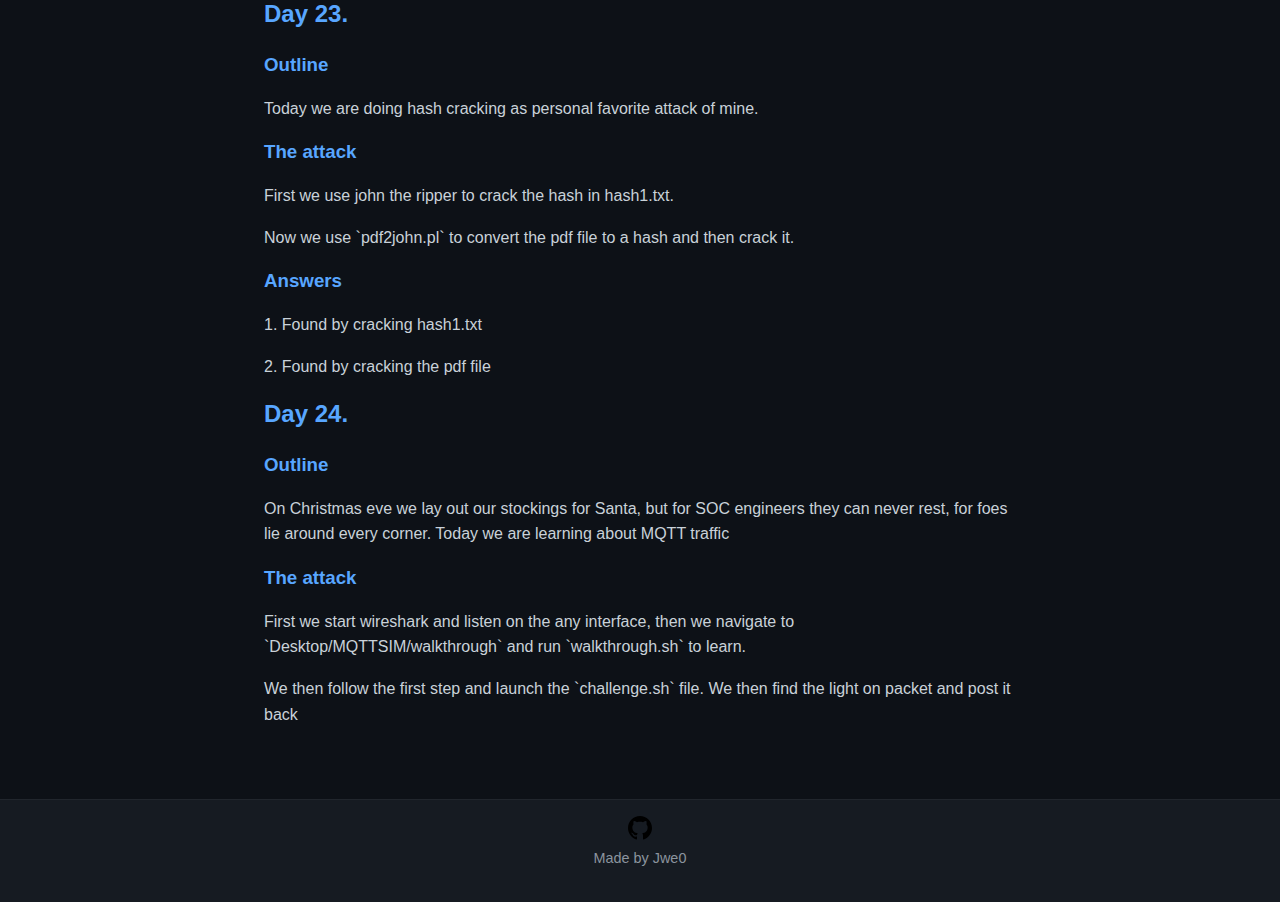
<file: Pages/THM Advent of cyber.html>
<!--tags:     Cybersecurity -->
<!DOCTYPE html>
<html lang="en">
<head>
    <meta charset="UTF-8">
    <meta name="viewport" content="width=device-width, initial-scale=1.0">
    <link rel="stylesheet" href="/Assets/styles.css">
    <title>Advent of cyber</title>
</head>
<body>
    <header>
        <h1>Advent of cyber</h1>
    </header>
    <main>
        <article>
            <p># TryHackMe Advent of Cyber</p>
            <p>Every year since 2019 the cyber security platform TryHackMe (THM) has hosted an advent of cyber during the Christmas season that allows pen testers to complete challenges every day of advent. I decided this year to participate and this will be a blog post I will update each day with a new walk-through of the rooms.</p>
            <h2>Day 1.</h2>
            <h3>Outline</h3>
            <p>Us as penetration testers have discovered a YouTube to MP3 website that has been reported as malicious, we decide to check it out since these types of websites are used for malware campaigns to distribute malware or perform mass phishing attacks.</p>
            <h4>The attack</h4>
            <p>We visit the website to be met with a box asking for a YouTube link to download the MP3, I supply a random video and get a zip file called "download.zip". This zip file contains 2 files "song.mp3" and "somg.mp3" a misspelt version of "song.mp3" designed to trick the user into running it instead of the "song.mp3".</p>
            <p>I check the file types of each file to discover that "song.mp3" is an audio file BUT "somg.mp3" is an MS shortcut that executes powershell code.</p>
            <p>I run "cat somg.mp3" to check the content and get a github link "https://raw.githubusercontent.com/MM-WarevilleTHM/IS/refs/heads/main/IS.ps1". This leads to a simple stealer written in powershell.</p>
            <p>I discover the C2 server located @ "http://papash3ll.thm/data".</p>
            <p>From here I discovered a tag from the hacker "Created by the one and only M.M.", I search this on GitHub and discover a GitHub issue "https://github.com/Bloatware-WarevilleTHM/CryptoWallet-Search/issues/1" which someone called "MM-WarevilleTHM" opens.</p>
            <p>I am pretty sure this is the mysterious M.M, I check their config file to find their name is "Mayor Malware".</p>
            <h3>Questions</h3>
            <p>1. I discover the author using Exiftool</p>
            <p>2. I find the C2 server in the malware payload I discovered in the "somg.mp3"</p>
            <p>3. I find M.Ms name using their GitHub config file</p>
            <p>4. I find the issues using GitHub</p>
            <h3>Outro</h3>
            <p>This was a fun little room teaching penetration testers how important OPSEC is and how 1 small slip up can unravel your entire operation.</p>
            <h2>Day 2.</h2>
            <h3>Outline</h3>
            <p>We as the SOC have been alerted of activity on our network and it is our job to find the cause of the issue and what has caused it.</p>
            <h3>The attack</h3>
            <p>First we navigate to the elastic portal given to us by THM and go to the discover tab</p>
            <img src="/Assets/Images/Pasted image 20241202201803.png">
            <p>We are informed that the activity occurred on Dec 1st, 2024, between 0900 and 0930 so we set our time window to this and get 21 hits. The data at the moment is not very easy to read and we need to format it.</p>
            <p>We apply filters to get the date, host, username, event type, command and the event outcome which allows us to see that an attacker has executed a powershell script on our system which immediately raises red flags for me.</p>
            <p>We filter for authentication attempts and roll back to the 29th to be presented with a lot of access attempts that shows us an attempted brute force attack, we filter out our IP and are left with an attacker that successfully authenticated with a brute force attack.</p>
            <p>However it seems this person gained access to the ADM-01 account with weak credentials that they then changed and forced an update for by using the powershell script that reboots the system.</p>
            <h3>Questions</h3>
            <p>1. The account with attempted login attempts is the account with the most access attempts</p>
            <p>2. We filter to find the amount</p>
            <p>3. We filter to find the IP</p>
            <p>4. We filter to find the date</p>
            <p>5. We decode the string in the powershell script</p>
            <h3>Outro</h3>
            <p>Overall this was a fun room that gives a basic insight into what SOC staff deal with and can allow people to dip their toes into this subject without fully committing yet.</p>
            <h2>Day 3.</h2>
            <h3>Outline</h3>
            <p>We as penetration testers are given a Blue and red team task, we are told to investigate what has happened and discover the source and learn how RCE exploits can happen due to unsanitized file uploads.</p>
            <h3>The attack</h3>
            <h4>Operation Blue</h4>
            <p>Similarly to yesterday we are using Elastic to check logs and today we are searching through Apache2 logs. We change our collection of logs to "wareville-rails", it shows us no results but that is because by default we are searching from the last 15 minutes. We change the time frame, starting at "**October 1 2024 00:00:00**" and going to "**October 1 23:59:59**".</p>
            <p>We discover someone has sent requests and a file called "shell.php" has been accessed, this seems to be a web shell of some kind uploaded via an insecure file upload</p>
            <p>We filter by the "shell.php" and get 11 hits.</p>
            <h3>Operation Red</h3>
            <p>In this section we are learning how web shells work, how file uploads can be exploited and how we can do so ourselves.</p>
            <p>We navigate to "frostypines.thm" and are met with a website, we see a login tab and click on it. We do not have the credentials but we can guess using default credentials like "admin", after gaining access we find an admin panel at "/admin". We can create a new room which I do and for the image I upload a simple PHP RCE file. We go back to the normal website. navigate to the rooms, open the image in a new tab and voila we have a command bar we can use to run commands.</p>
            <p>We run "ls" to find that the flag.txt is in the cwd so I "cat flag.txt" to get the flag file.</p>
            <h3>Questions</h3>
            <p>1. We find this in the logs when filtering for "shell.php" in the message</p>
            <p>2. We find this in the logs when we filter for IPs</p>
            <p>3. We find this after successfully uploading an RCE file and gaining a web shell</p>
            <h3>Outro</h3>
            <p>Overall I really enjoyed this room, it included some aspects from yesterdays room and it also taught us what web shells are and how they work.</p>
            <h2>Day 4.</h2>
            <h3>Outline</h3>
            <p>Glitch has been revamping the towns security defenses by adding a firewall, patching vulnerabilities and discovering exploits that he then patched. Unaware of Glitchs good intent the SOC team launched an investigation into Glitch.</p>
            <h3>The attack</h3>
            <p>We will be identifying malicious attacks using the MITRE ATT&CK framework, we will learn how to use the Atomic Red Team tests to conduct a simulated attack.</p>
            <p>First we use the ART to setup an phishing attack that goes by "T1566.001", we then have to detect it in the log. We find the event and navigate to it's path to which we find a file called "PhishingAttachment.txt" which contains a flag.</p>
            <h3>Answers</h3>
            <p>1. We find this in the path from the logs</p>
            <p>2. Found on google</p>
            <p>3. Found on google</p>
            <p>4. Run "-ShowDetails" on T1059.003</p>
            <p>5. Go to the path of the malware file found in the execution logs</p>
            <p>6. Found in that file</p>
            <h3>Outro</h3>
            <p>Overall this room was a lot more difficult than other rooms, it posed a greater challenge but was also one of my favorite rooms because of my sense of accomplishment.</p>
            <h2>Day 5.</h2>
            <h3>Outline</h3>
            <p>Software was finishing up some software and on his way home he sees a young boy looking sad, he asks "What would you like for Christmas?" the boy responded "I wish for a teddy bear, but I know that my family can't afford one.". This sparked an idea in Software's head, what if he made an app where everyone could share ideas and the mayor could help make them come true.</p>
            <p>Them mayor immediately endorsed this idea, even chipping in to help but through the haste they left bugs in the software that we are going to find.</p>
            <h3>The attack</h3>
            <p>Today we are looking at XML and XXS vulnerabilities where entities can be exploited to pull down sensitives files that the parser will show.</p>
            <p>When we navigate to the web page we are met with the wish list, we add an item to our cart and view our cart by proceeding to payment, we intercept the product.php request to find XML data being transmitted, we edit the payload to get the "/etc/hosts" file and we see that we can access that file with this showing that we can use an XXS exploit.</p>
            <p>We craft a payload to get the wishes file we couldn't access earlier.</p>
            <h3>Answers</h3>
            <p>1. We find this by bruteforcing the wishlist path</p>
            <p>2. We find this in the CHANGELOG path</p>
            <h2>Day 6.</h2>
            <h3>Outline</h3>
            <p>Today we are doing malware analysis using sandbox tools, exploring how to use YARA rules to detect malicious patterns on a system, learn about malware evasion techniques and implementing our own evasion technique.</p>
            <h3>The attack</h3>
            <p>Today we learn how the registry can be used to detect sandbox environments and how to use floss to analyse strings from a malware exeutable.</p>
            <h3>Answers</h3>
            <p>1. Found after using the .\JingleBells.ps1</p>
            <p>2. Found after using floss.exe to analyse the malware</p>
            <h2>Day 7.</h2>
            <h3>Outline</h3>
            <p>Today we are analyzing AWS logs. A company called care4wares has had their donations stolen and it is our job to analyse the logs and find the source.</p>
            <h3>The attack</h3>
            <p>We are tasked with analyzing the cloudtrail log file and finding who or what is responsible for the lack of donations. We use jq to summarize the information into an easier to read format.</p>
            <h3>Answers</h3>
            <p>All answers are found from directly analyzing the log file with custom jq options.</p>
            <h3>Outro</h3>
            <p>Overall this was a challenging room, I got stuck a lot during this but it taught me a lot about AWS logs and JQ.</p>
            <h2>Day 8.</h2>
            <h3>Outline</h3>
            <p>Today we are working with shellcode, reversee shells and fundamentals.</p>
            <h3>The attack</h3>
            <p>We are using msfvenom to generate a windows reverse shell using tcp, this will be ran on the victims machine to allow an attacker a tunnel into the victims network.</p>
            <h3>Answers</h3>
            <p>1. Sadly today I was unable to complete this task due to Windows defender flagging and removing the reverse shell, the attackbox and target being slow and overall being buggy.</p>
            <h3>Outro</h3>
            <p>Overall this room could've been fun but it was slow and buggy.</p>
            <h2>Day 9.</h2>
            <h3>Outline</h3>
            <p>Today we are going over GRC ( Governance, Risk and Compliance).</p>
            <h3>The attack</h3>
            <p>We will be performing a risk assessment on given statements.</p>
            <h3>Answers</h3>
            <p>1. Found by completing the assesment</p>
            <h3>Outro</h3>
            <p>This was a very small room that just briefly went over GRC, just enough to understand.</p>
            <h2>Day 10.</h2>
            <h3>Outline</h3>
            <p>In today's attack we are talking about phishing and file macros, understanding what both of them are and how macros can lead to attacks.</p>
            <h3>The attack</h3>
            <p>First we use Metasploit msfconsole to generate a malicious word macro file that will allow us a tcp reverse shell onto a windows system.</p>
            <p>We log into the mail portal and compose an email to `marta@socmas.thm`, we attach the payload as a file and rename it to something more convincing like "receipt.docm" or "invoice.docm".</p>
            <p>We listen using msfconsole `multi/handler` on the port we specified for the exploit, from the point we send the email we must wait for the target to execute the payload on their system.</p>
            <img src="/Assets/Images/Pasted image 20241211154620.png">
            <p>Yes! From this point we navigate to the administrators desktop and retrieve the flag.</p>
            <h3>Outro</h3>
            <p>Overall I loved this room, i'm a big fan of offensive security especially exploitation and enumeration. This room outlines the basics of meterpreter and how to create exploits</p>
            <h2>Day 11.</h2>
            <h3>Outline</h3>
            <p>Today we are learning about exploits in wireless technologies.</p>
            <h3>The attack</h3>
            <p>First we connect to the ssh server given to us, we find the wireless points available to us using the iw dev command</p>
            <img src="/Assets/Images/Pasted image 20241212170542.png">
            <p>We then scan for nearby devices.</p>
            <img src="/Assets/Images/Pasted image 20241212170622.png">
            <p>We change wlan2 to monitor mode and use airodump-ng to monitor the network. We send deauth packets to the network to force the client to have to reconnect to the network allowing us to get a handshake.</p>
            <p>We use airocrack-ng to bruteforce the password.</p>
            <h3>Answers</h3>
            <p>1. Found using iw dev</p>
            <p>2. Same as Q1</p>
            <p>3. Same as Q2</p>
            <p>4. Same as Q3</p>
            <h2>Day 12.</h2>
            <h3>Outline</h3>
            <p>Today we have been called because a bank has had fraudulent transactions placed. We are exploring race conditions and timing attacks.</p>
            <h3>The attack</h3>
            <p>We use burpsuite or a script to quickly send multiple requests at the same time in parallel, a well made system should handle one at a time but this system is buggy leading each transaction to go through.</p>
            <h3>Answers</h3>
            <p>1. Found by successfully transferring 2000 to an account</p>
            <h2>Day 13.</h2>
            <h3>Outline</h3>
            <p>Today we are exploring websocket vulnerabilities.</p>
            <h3>The attack</h3>
            <p>Unlike typical http connections websockets keep a connection open for 2 way data transmission.</p>
            <p>We use burp suite to listen to the connections and change a value.</p>
            <h3>Answers</h3>
            <p>1. Found using message alteration</p>
            <p>2. Found using message alteration</p>
            <h2>Day 14.</h2>
            <h3>Outline</h3>
            <p>We are looking at certificates and self signed certs as well as using burp suite to intercept traffic.</p>
            <h3>The attack</h3>
            <p>First we modify our hosts file so we can visit the domain setup for the site.</p>
            <p>We then use burp suite to listen for admin credentials.</p>
            <h3>Answers</h3>
            <p>1. Found by checking the certificate</p>
            <p>2. Found by sniffing credentials</p>
            <p>3. Found by hacking the elf account</p>
            <p>4. Check the requests</p>
            <p>5. Log into her account</p>
            <h2>Day 15.</h2>
            <h3>Outline</h3>
            <p>Today we are going over active directory.</p>
            <h3>The attack</h3>
            <p>First we setup a new policy called password policy and configure its settings for us to exploit. We check powershell logs, active directory and event log to find the answers to our questions.</p>
            <h3>Answers</h3>
            <p>1. Found in the event logs</p>
            <p>2. Found in the same event</p>
            <p>3. Found in the powershell logs</p>
            <p>4. Found in event logs</p>
            <p>5. Found in event logs</p>
            <h2>Day 16.</h2>
            <h3>Outline</h3>
            <p>Today we are going over Microsoft Azure. Why Azure is used, the authentication services and the cloud shell</p>
            <h3>The attack</h3>
            <p>We sign into the Azure lab and launch the Azure CLI.</p>
            <p>We run `az ad signed-in-user show` to show the signed in user. We list the users with `az ad user list`.</p>
            <p>We list the groups and discover a Secret Recovery Group that we log into.</p>
            <p>We list the key vaults with `az keyvault secret list --vault-name warevillesecrets`</p>
            <h3>Answers</h3>
            <p>1. Found by listing the groups</p>
            <p>2. Found by listing the groups</p>
            <p>3. Found using the groups</p>
            <h2>Day 17.</h2>
            <h3>Outline</h3>
            <p>Toady we are going over log parsing, SPLs and more.</p>
            <h3>The attack</h3>
            <p>We open the splunk portal and select `Search and Reporting` and proceed to search with `index=*` over `all time`.</p>
            <p>We create a new field and name each part of the logs.</p>
            <h3>Answers</h3>
            <p>1. Found by filtering the logs</p>
            <p>2. Same as 1</p>
            <p>3. Same as 1</p>
            <h2>Day 18.</h2>
            <h2>Outline</h2>
            <p>Today we are learning about AI and prompt injection.</p>
            <h3>The attack</h3>
            <p>We find out about queries like query:info and more. We use a Prompt injection to get an RCE. We setup a tcp listener and send it a reverse shell link which the system will execute allowing us RCE.</p>
            <h3>Answers</h3>
            <p>1. System prompt</p>
            <p>2. Use query inputs</p>
            <p>3. Perform a prompt injection</p>
            <p>4. Get an RCE shell</p>
            <h2>Day 19.</h2>
            <h3>Outline</h3>
            <p>Today we are learning how to interact with executable apis, modify apis with frida and hacking a game.</p>
            <h3>The attack</h3>
            <p>We use frida trace to trace the libgame.so file and find the otp js file, we add a log item so we can see the code generated, we use this in the game and get the first flag.</p>
            <p>We then progress and find another penguin which we can buy the flag from, we open the purchase javascript file, we set the value to ptr1 which allows us to purchase the flag.</p>
            <p>Similar to part 2 we set the retval ptr to 1.</p>
            <h3>Answers</h3>
            <p>1. Found by completing part 1</p>
            <p>2. Found by completing part 2</p>
            <p>3. Found by completing part 3</p>
            <h2>Day 20.</h2>
            <h3>Outline</h3>
            <p>Today we are analyzing network traffic using wireshark, identifying indicators of compromise and how C2 servers work.</p>
            <h3>The attack</h3>
            <p>We open the pcap file and start looking around. We find some post requests using http to an external server, we analyze these packets and discover C2 commands.</p>
            <h3>Answers</h3>
            <p>1. Found by analyzing packets</p>
            <p>2. Found by checking the IP connected</p>
            <p>3. Same as 1</p>
            <p>4. Same as 1</p>
            <p>5. We get the key in a request and learn we need to use AES ECB, we then find the encrypted string and decrypt it using cyberchef</p>
            <h2>Day 21.</h2>
            <h3>Outline</h3>
            <p>Today we are doing reverse engineering, we will be understanding the structure of a binary file, the difference between disassembly and decompiling, multi stage binaries and reversing multi stage binaries.</p>
            <h3>The attack</h3>
            <p>We will be decompiling 2 .net binaries. The first we will need to use PE studio since it is a windows executable to get key information about this application. We then use ILspy to decompile the code into a more readable format.</p>
            <p>We now will be doing this on the `WarevilleApp` file. First we use PE studio to get key info from the app, this turns out few results so I decompile the app using ILSpy, I find a lot of key information using this.</p>
            <h3>Answers</h3>
            <p>1. Found by decompiling `WarevilleApp.exe`</p>
            <p>2. Same as 1</p>
            <p>3. Same as 1</p>
            <p>4. Found by downloading the malware and using ILSpy to decompile it</p>
            <p>5. Same as 4</p>
            <h2>Day 22.</h2>
            <h3>Outline</h3>
            <p>Today we learn about Kubernetes, DFIR and log analysis.</p>
            <h3>The attack</h3>
            <p>We start a K8S with `minikube start` we then wait about 3 minutes before listing the pods with `kubectl get pods -n wareville`.</p>
            <p>After starting the cluster and ensuring all pods are up we can enter a pod shell with `kubectl exec -n wareville naughty-or-nice -it -- /bin/bash`, then we check the apache log with `cat /var/log/apache2/access.log` for me I didn't have anything so I checked the error logs.</p>
            <p>We then check the docker ps and run an ls with `docker exec ID ls -al /var/log` we find logs that are stored in `/home/ubuntu/dfir_artefacts/docker-registry-logs/log` which we sort with `cat docker-registry-logs.log | grep "HEAD" | cut -d ' ' -f 1` so we can see all the IPs that connected</p>
            <h3>Answers</h3>
            <p>1. All found by checking logs</p>
            <h2>Day 23.</h2>
            <h3>Outline</h3>
            <p>Today we are doing hash cracking as personal favorite attack of mine.</p>
            <h3>The attack</h3>
            <p>First we use john the ripper to crack the hash in hash1.txt.</p>
            <p>Now we use `pdf2john.pl` to convert the pdf file to a hash and then crack it.</p>
            <h3>Answers</h3>
            <p>1. Found by cracking hash1.txt</p>
            <p>2. Found by cracking the pdf file</p>
            <h2>Day 24.</h2>
            <h3>Outline</h3>
            <p>On Christmas eve we lay out our stockings for Santa, but for SOC engineers they can never rest, for foes lie around every corner. Today we are learning about MQTT traffic</p>
            <h3>The attack</h3>
            <p>First we start wireshark and listen on the any interface, then we navigate to `Desktop/MQTTSIM/walkthrough` and run `walkthrough.sh` to learn.</p>
            <p>We then follow the first step and launch the `challenge.sh` file. We then find the light on packet and post it back</p>
        </article>
    </main>
    <footer>
        <a href="https://github.com/jwe0">
            <svg xmlns="http://www.w3.org/2000/svg" width="24" height="24" viewBox="0 0 24 24"><path d="M12 0c-6.626 0-12 5.373-12 12 0 5.302 3.438 9.8 8.207 11.387.599.111.793-.261.793-.577v-2.234c-3.338.726-4.033-1.416-4.033-1.416-.546-1.387-1.333-1.756-1.333-1.756-1.089-.745.083-.729.083-.729 1.205.084 1.839 1.237 1.839 1.237 1.07 1.834 2.807 1.304 3.492.997.107-.775.418-1.305.762-1.604-2.665-.305-5.467-1.334-5.467-5.931 0-1.311.469-2.381 1.236-3.221-.124-.303-.535-1.524.117-3.176 0 0 1.008-.322 3.301 1.23.957-.266 1.983-.399 3.003-.404 1.02.005 2.047.138 3.006.404 2.291-1.552 3.297-1.23 3.297-1.23.653 1.653.242 2.874.118 3.176.77.84 1.235 1.911 1.235 3.221 0 4.609-2.807 5.624-5.479 5.921.43.372.823 1.102.823 2.222v3.293c0 .319.192.694.801.576 4.765-1.589 8.199-6.086 8.199-11.386 0-6.627-5.373-12-12-12z"/></svg>
        </a>
        <p>Made by Jwe0</p>
    </footer>
</body>
</file>
<file: Assets/styles.css>
* {
    margin: 0;
    padding: 0;
    box-sizing: border-box;
}

body {
    font-family: -apple-system, BlinkMacSystemFont, 'Segoe UI', Roboto, Oxygen, Ubuntu, Cantarell, 'Open Sans', 'Helvetica Neue', sans-serif;
    background-color: #0d1117; 
    color: #c9d1d9; 
    line-height: 1.6;
    margin: 0;
    padding: 0;
}

header {
    background-color: #161b22;
    color: #58a6ff; 
    padding: 1.5rem;
    text-align: center;
    border-bottom: 1px solid #21262d;
}

main {
    max-width: 800px;
    margin: 2rem auto;
    padding: 1.5rem;
    background: transparent; 
    border: none;
}

h1, h2, h3, h4, h5, h6 {
    color: #58a6ff; 
    margin-bottom: 1rem;
}

p {
    margin-bottom: 1rem;
}

blockquote {
    padding: 1rem;
    margin: 1rem 0;
    background: #161b22;
    border-left: 4px solid #58a6ff; 
    color: #8b949e;
    font-style: italic;
}

ul {
    margin: 1rem 0;
    padding-left: 1.5rem;
    color: #c9d1d9;
}

li {
    display: flex;
    justify-content: space-between;
    align-items: center;
    border-radius: 5px;
    padding: 10px;
    margin-bottom: 0.5rem;
    list-style: disc;
    box-shadow: 0 2px 4px rgba(2, 2, 2, 1);
}


li:hover {
    transform: translateY(-5px);
    box-shadow: 0 4px 8px rgba(0, 0, 0, 0.2);
}

li p {
    margin: 0;
}

pre {
    background: #161b22;
    color: #d2a8ff;
    padding: 1rem;
    border-radius: 6px;
    overflow-x: auto;
    margin: 1rem 0;
}

code {
    font-family: 'Courier New', Courier, monospace;
    background: #21262d;
    color: #ff7b72;
    padding: 0.2rem 0.4rem;
    border-radius: 4px;
}

footer {
    text-align: center;
    padding: 1rem;
    background: #161b22;
    border-top: 1px solid #21262d;
    font-size: 0.9rem;
    color: #8b949e;
}

a {
    color: #58a6ff; 
    text-decoration: none;
}

img {
    max-width: 70%;
    height: auto;
    display: block;
    margin: 1rem auto;
    border-radius: 5px;
    box-shadow: 0 2px 4px rgba(0, 0, 0, 0.2);
}
</file>
